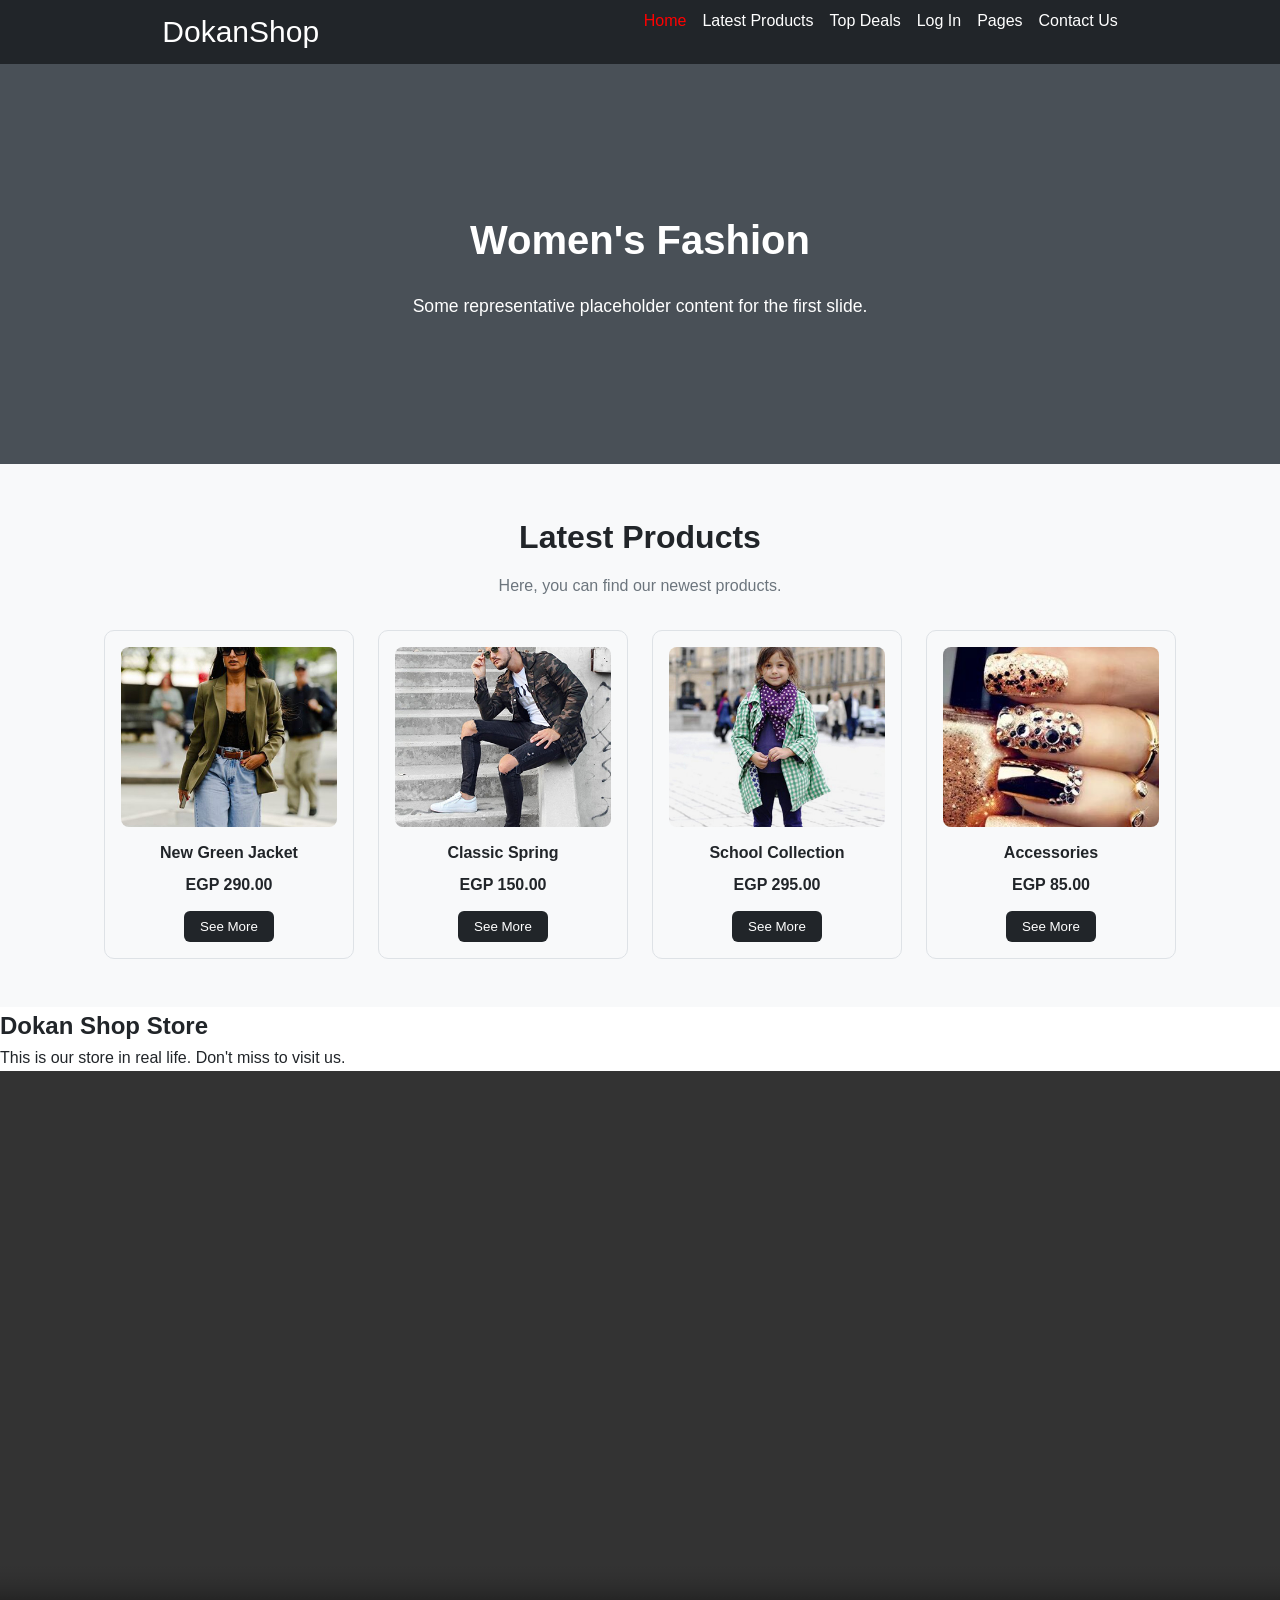
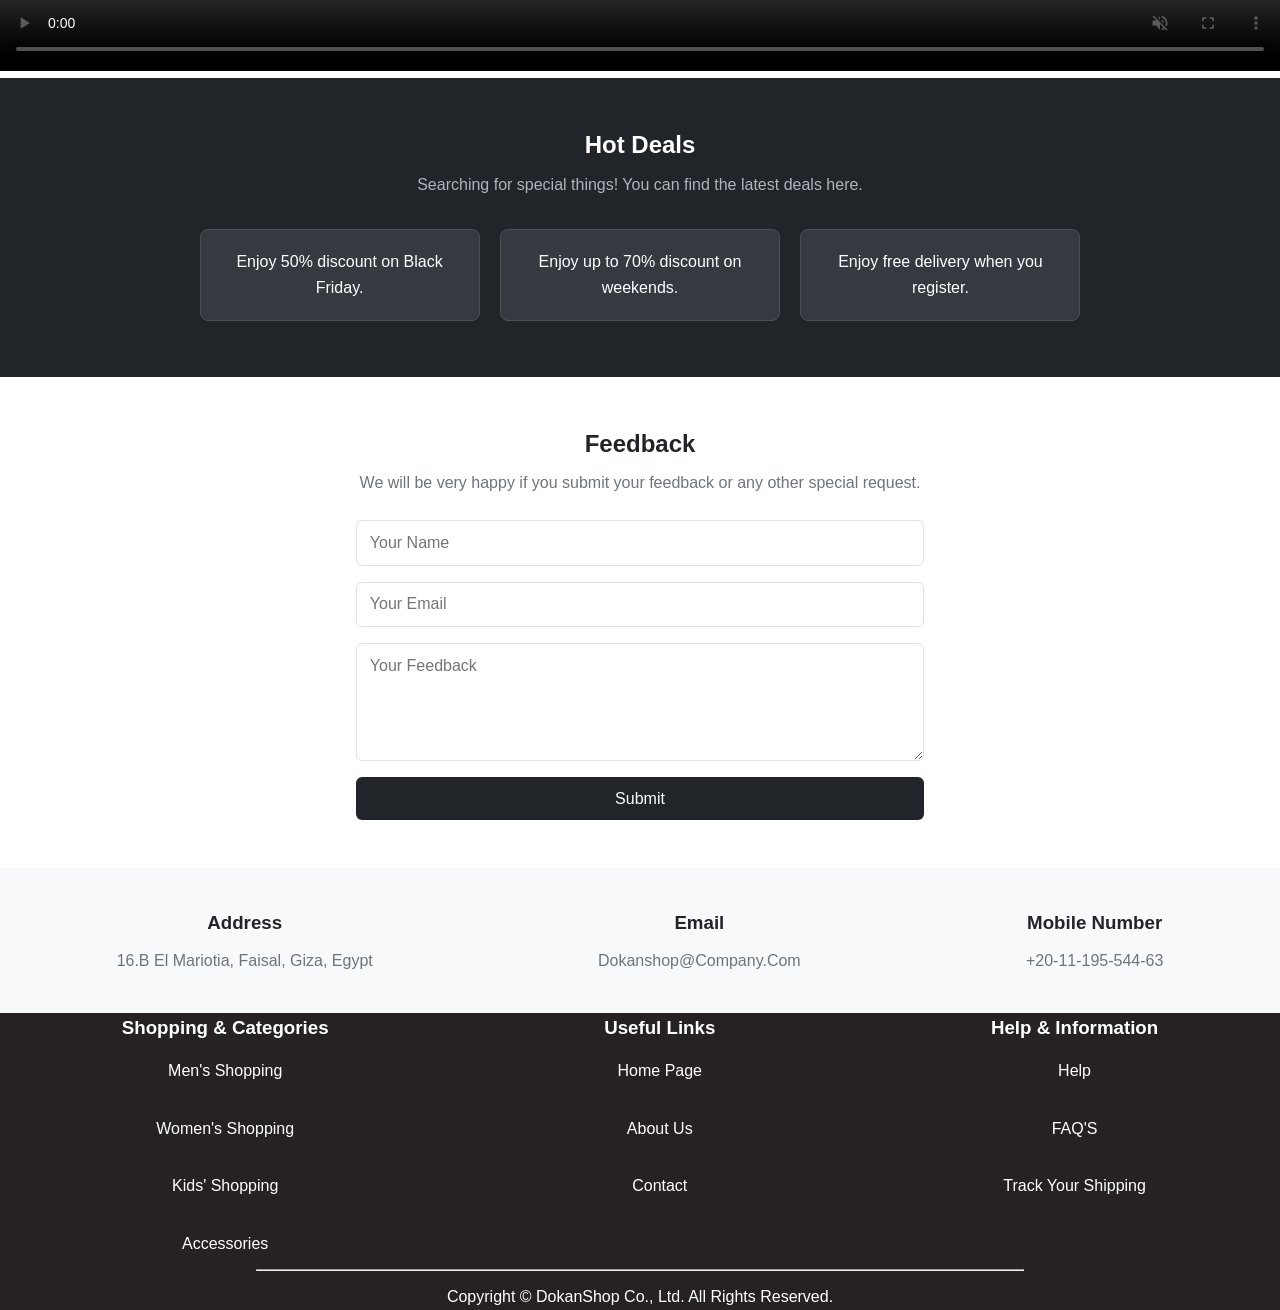
<file: index.html>
<!DOCTYPE html>
<html lang="en">
<head>
    <meta charset="UTF-8">
    <meta name="viewport" content="width=device-width, initial-scale=1.0">
    <title>DokanShop</title>
    <link rel="stylesheet" href="./css/header.css">
    <link rel="stylesheet" href="./css/index.css">
    <link rel="stylesheet" href="./css/footer.css">
</head>
<body>
<header class="navbar">
    <div class="container">

        <a href="#home" class="logo">Dokan<span>Shop</span></a>

        <nav>
            <ul class="nav-links">

                <li>
                    <a href="#home" class="home-nav">Home</a>
                </li>

                <li>
                    <a href="#products">Latest Products</a>
                </li>

                <li>
                    <a href="#deals">Top Deals</a>
                </li>

                <li>
                    <a href="./sign-in.html">Log In</a>
                </li>

                <li class="dropdown">
                    <a href="#">Pages</a>

                    <ul class="dropdown-menu">
                        <li>
                            <a href="./about-us.html">About Us</a>
                        </li>

                        <li>
                            <a href="./menproduct.html">Men's</a>
                        </li>

                        <li>
                            <a href="./womenproduct.html">Women's</a>
                        </li>

                        <li>
                            <a href="./kidsproduct.html">Kids</a>
                        </li>

                        <li>
                            <a href="./accessories.html">Accessories</a>
                        </li>
                    </ul>
                </li>
                
                <li>
                    <a href="./contact.html">Contact Us</a>
                </li>

            </ul>
        </nav>

    </div>
</header>

<main id="home">

    <section class="home">

        <div class="first-slide">
            <h2>Women's Fashion</h2>
            <p>
                Some representative placeholder content for the first slide.
            </p>
        </div>

        <div class="second-slide">
            <h2>Men's Fashion</h2>
            <p>
                Some representative placeholder content for the second slide.
            </p>
        </div>

        <div class="third-slide">
            <h2>Kids' Fashion</h2>
            <p>
                Some representative placeholder content for the third slide.
            </p>
        </div>

        <div class="fourth-slide">
            <h2>Accessories</h2>
            <p>
                Some representative placeholder content for the fourth slide.
            </p>
        </div>

    </section>


    <section class="products" id="products">

        <div>
            <h2>Latest Products</h2>
            <p>Here, you can find our newest products.</p>
        </div>

        <div class="products">

            <div class="women">
                <img
                    src="./images/homepage/women-01.jpg"
                    alt="New green jacket"
                >

                <h4>New Green Jacket</h4>
                <p>EGP 290.00</p>

                <a href="./womenproduct.html">
                    <button type="button">See More</button>
                </a>
            </div>


            <div class="men">
                <img
                    src="./images/homepage/men-01.jpg"
                    alt="Classic spring men's clothing"
                >

                <h4>Classic Spring</h4>
                <p>EGP 150.00</p>

                <a href="./menproduct.html">
                    <button type="button">See More</button>
                </a>
            </div>


            <div class="kids">
                <img
                    src="./images/homepage/kid-01.jpg"
                    alt="Kids school collection"
                >

                <h4>School Collection</h4>
                <p>EGP 295.00</p>

                <a href="./kidsproduct.html">
                    <button type="button">See More</button>
                </a>
            </div>


            <div class="accessories">
                <img
                    src="./images/homepage/accessories-01.jpg"
                    alt="Fashion accessories"
                >

                <h4>Accessories</h4>
                <p>EGP 85.00</p>

                <a href="./accessories.html">
                    <button type="button">See More</button>
                </a>
            </div>

        </div>

    </section>


    <section>
        <div>

            <h2>Dokan Shop Store</h2>

            <p>
                This is our store in real life. Don't miss to visit us.
            </p>

            <video
                muted
                controls
                width="100%"
                height="600"
            >
                <source
                    src="https://www.pexels.com/download/video/6297715/"
                    type="video/mp4"
                >

                Your browser does not support the video tag.

            </video>

        </div>
    </section>


    <section class="deals" id="deals">

        <div>

            <h2>Hot Deals</h2>

            <p>
                Searching for special things! You can find the latest deals here.
            </p>

            <div class="discount">
                <p>
                    Enjoy 50% discount on Black Friday.
                </p>
            </div>

            <div class="weekend-discount">
                <p>
                    Enjoy up to 70% discount on weekends.
                </p>
            </div>

            <div class="delivery">
                <p>
                    Enjoy free delivery when you register.
                </p>
            </div>

        </div>

    </section>


    <section>

        <div class="feedback">

            <h2>Feedback</h2>

            <p>
                We will be very happy if you submit your feedback
                or any other special request.
            </p>

            <form action="#" method="post">

                <input
                    type="text"
                    name="name"
                    placeholder="Your Name"
                    required
                >

                <input
                    type="email"
                    name="email"
                    placeholder="Your Email"
                    required
                >

                <textarea
                    name="feedback"
                    placeholder="Your Feedback"
                    rows="5"
                    required
                ></textarea>

                <input
                    type="submit"
                    value="Submit"
                >

            </form>

        </div>

    </section>


    <section>

        <div class="store-info">

            <div>
                <h3>Address</h3>

                <p>
                    16.B El Mariotia, Faisal, Giza, Egypt
                </p>
            </div>


            <div>
                <h3>Email</h3>

                <p>
                    Dokanshop@Company.Com
                </p>
            </div>


            <div>
                <h3>Mobile Number</h3>

                <p>
                    +20-11-195-544-63
                </p>
            </div>

        </div>

    </section>

</main>

<footer>
    <div class="Pages-link">

        <div class="categories">

            <h3>Shopping & Categories</h3>

            <ul>

                <li>
                    <a href="./menproduct.html">Men's Shopping</a>
                </li>

                <li>
                    <a href="./womenproduct.html">Women's Shopping</a>
                </li>

                <li>
                    <a href="./kidsproduct.html">Kids' Shopping</a>
                </li>

                <li>
                    <a href="./accessories.html">Accessories</a>
                </li>

            </ul>

        </div>


        <div class="useful-links">

            <h3>Useful Links</h3>

            <ul>

                <li>
                    <a href="#home">Home Page</a>
                </li>

                <li>
                    <a href="./about-us.html">About Us</a>
                </li>

                <li>
                    <a href="./contact.html">Contact</a>
                </li>

            </ul>

        </div>


        <div class="help">

            <h3>Help & Information</h3>

            <ul>

                <li>
                    <a href="#">Help</a>
                </li>

                <li>
                    <a href="#">FAQ'S</a>
                </li>

                <li>
                    <a href="#">Track Your Shipping</a>
                </li>

            </ul>

        </div>

    </div>
    <hr>

    <div class="copyright">

        <p>
            Copyright &copy; DokanShop Co., Ltd. All Rights Reserved.
        </p>

    </div>

</footer>

</body>
</html>
</file>
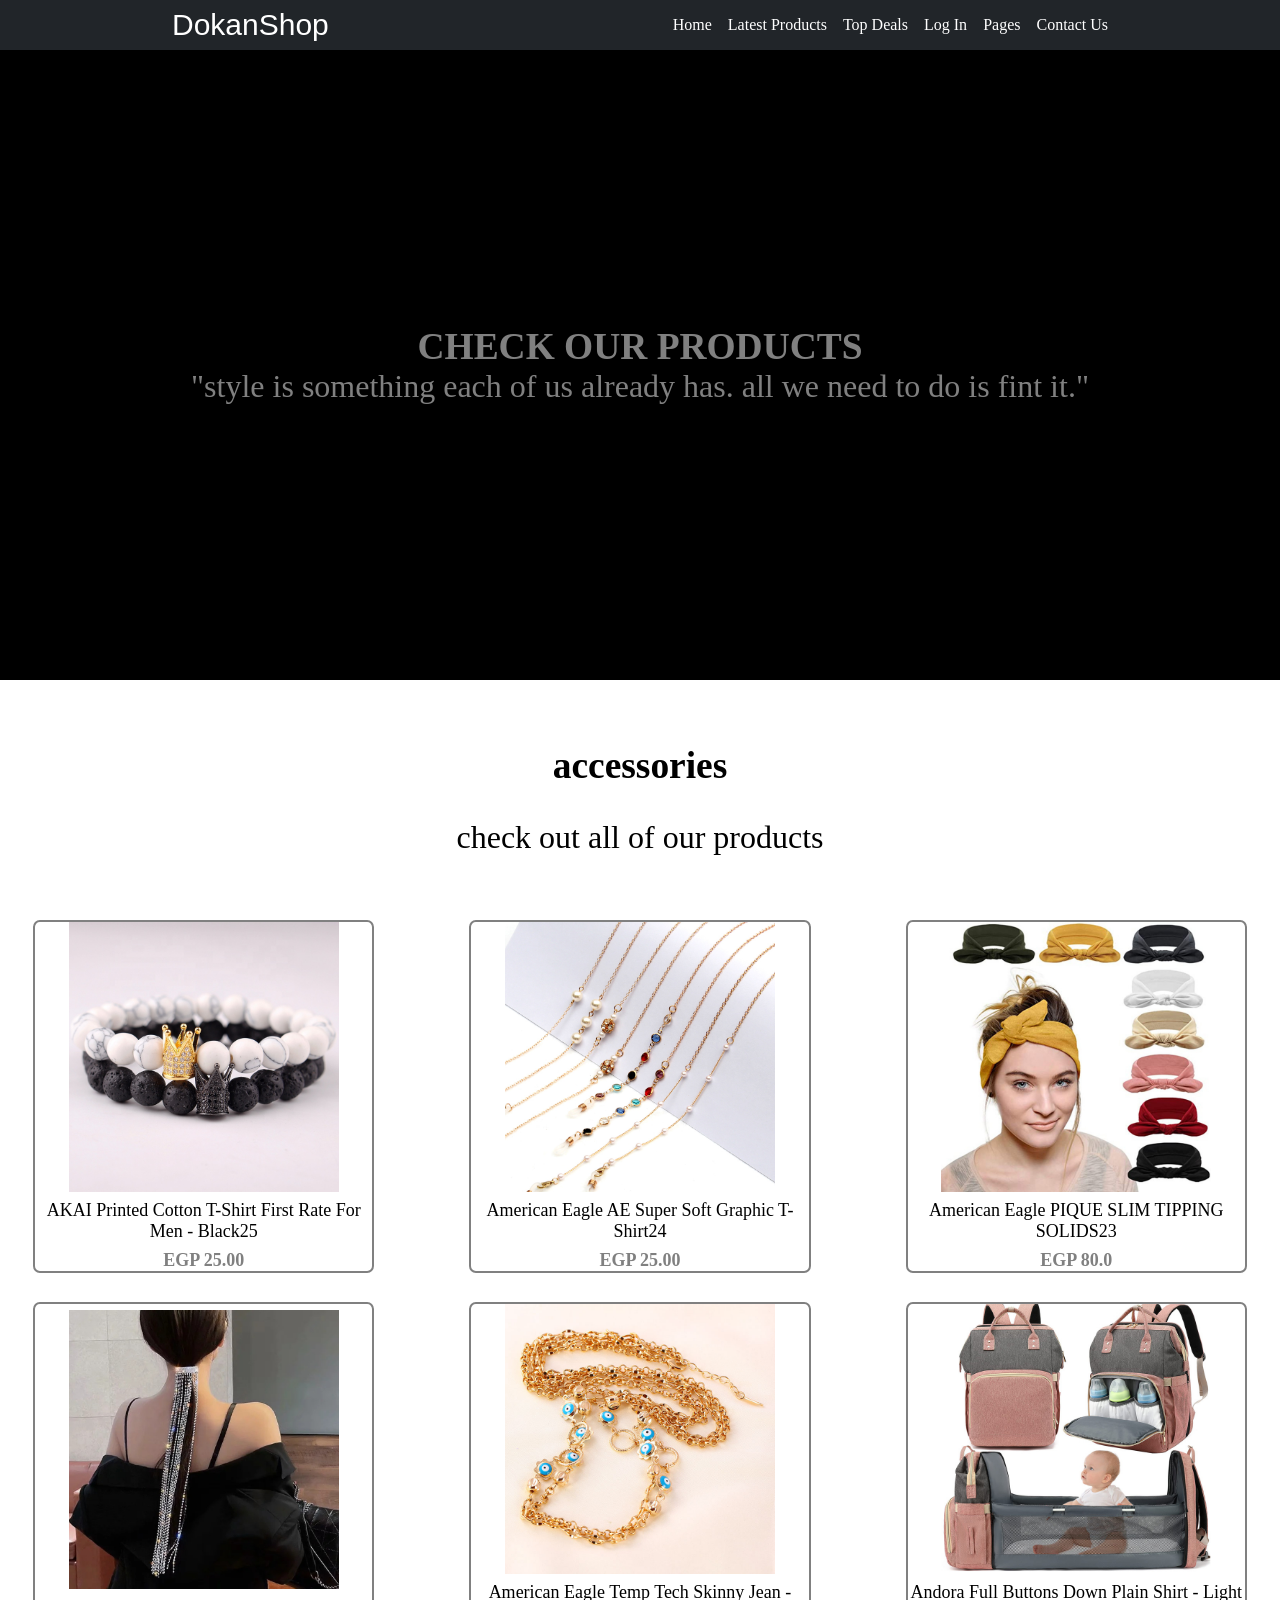
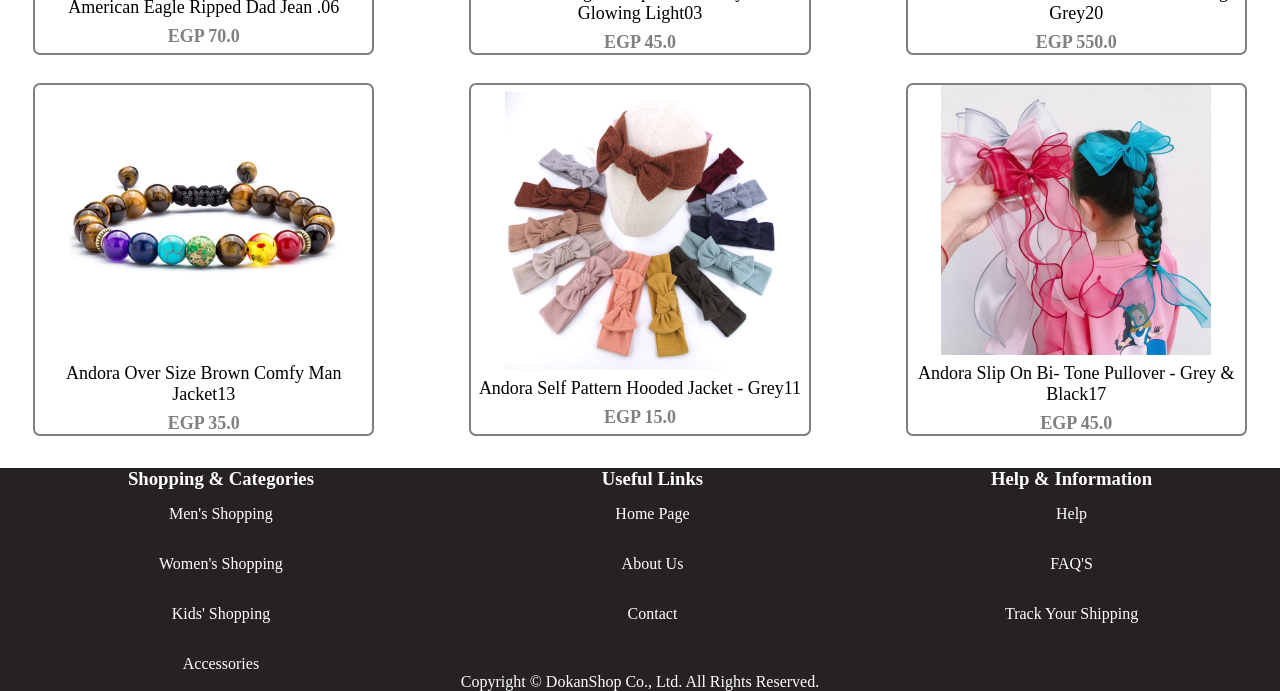
<file: accessories.html>
<!DOCTYPE html>
<html lang="en">
<head>
    <meta charset="UTF-8">
    <meta name="viewport" content="width=device-width, initial-scale=1.0">
    <title>Document</title>
    <link rel="stylesheet" href="./css/header.css">
    <link rel="stylesheet" href="./css/accessories.css">
    <link rel="stylesheet" href="./css/footer.css">
</head>
<body>
    <header class="navbar">
  <div class="container">
    <a href="./index.html" class="logo">Dokan<span>Shop</span></a>
    <ul class="nav-links">
        <li>
            <a href="./index.html">Home</a>
        </li>
        <li>
            <a href="./index.html/#products">Latest Products</a>
        </li>
        <li>
            <a href="./index.html/#deals">Top Deals</a>
        </li>
        <li>
            <a href="./sign-in.html">Log In</a>
        </li>
        <li class="dropdown">
            <a href="#">Pages</a>
        <ul class="dropdown-menu">
            <li>
                <a href="./about-us.html">About Us</a>
            </li>
            <li>
                <a href="./menproduct.html">Men's</a>
            </li>
            <li>
                <a href="./womenproduct.html">Women's</a>
            </li>
            <li>
                <a href="./kidsproduct.html">Kids's</a>
            </li>
            </ul>
            <li>
                <a href="./contact.html">Contact Us</a>
            </li>
    </ul>
  </div>
</header>

<main>
        <div class="background">
            <h3>check our products</h3>
            <p>"style is something each of us already has. all we need to do is fint it."</p>
        </div>
        <div class="products">
            <div class="content">
                <h3>
                    accessories
                </h3>
                <p>check out all of our products</p>
            </div>
            <div class="items">
            <div class="product-1">
                <img src="./images/accessories/2018 New Charm Trendy Imperial Golden&Black Crown Bracelets Men Natural Stone Beads Bracelet For Women Men Jewelry Accessories16.jpg" alt="">
                <p class="name">
                    AKAI Printed Cotton T-Shirt First Rate For Men - Black25
                </p>
                <p class="price">EGP 25.00</p>
            </div>
            <div class="product-2">
                <img src="./images/accessories/2021 Metal Fashion Face Masking Holder Accessories Spectacles Eyewear Eye Glasses Sunglasses Eyeglasses Chain21.jpg" alt="">
                <p class="name">
                    American Eagle AE Super Soft Graphic T-Shirt24
                </p>
                <p class="price">EGP 25.00</p>
            </div>
            <div class="product-3">
                <img src="./images/accessories/2021 new fashionable candy color cross headband bow hairband makeup wash face headband hair accessories for women07.jpg" alt="">
                <p class="name">
                    American Eagle PIQUE SLIM TIPPING SOLIDS23
                </p>
                <p class="price">EGP 80.0</p>
            </div>
            <div class="product-4">
                <img src="./images/accessories/2021 NEW Girl tassel Rhinestone Spring Ponytail Hairpin Luxury Temperament Accessories08.jpg" alt="">
                <p class="name">
                    American Eagle Ripped Dad Jean .06
                </p>
                <p class="price">EGP 70.0</p>
            </div>
            <div class="product-5">
                <img src="./images/accessories/41313 wholesale china turkish jewelry accessories 18k delicate evil design eye gold plated jewelry necklace02.jpg" alt="">
                <p class="name">
                    American Eagle Temp Tech Skinny Jean - Glowing Light03
                </p>
                <p class="price">EGP 45.0</p>
            </div>
            <div class="product-6">
                <img src="./images/accessories/5 in 1 Multifunction foldable waterproof mummy baby diaper bag backpack with custom logo24.jpg" alt="">
                <p class="name">
                    Andora Full Buttons Down Plain Shirt - Light Grey20
                </p>
                <p class="price">EGP 550.0</p>
            </div>
            <div class="product-7">
                <img src="./images/accessories/7 Chakra Handmade Macrame Braided Jewelry Prayer 8mm Turquoise Tiger Eye Bead Thread Beads Mens Accessories Bracelet17.jpg" alt="">
                <p class="name">
                    Andora Over Size Brown Comfy Man Jacket13
                </p>
                <p class="price">EGP 35.0</p>
            </div>
            <div class="product-8">
                <img src="./images/accessories/Baby Girl Big Bow Hair Accessories Elastic Ribbed Cotton Hair Bands Hairband for Kids Baby Top Kont Bow Headbands27.jpg" alt="">
                <p class="name">
                    Andora Self Pattern Hooded Jacket - Grey11
                </p>
                <p class="price">EGP 15.0</p>
            </div>
            <div class="product-9">
                <img src="./images/accessories/Baby Girl Bows Headband Lace Elastic Princess Headband for Girl Infant Kids Hair Band Accessories26.jpg" alt="">
                <p class="name">
                    Andora Slip On Bi- Tone Pullover - Grey & Black17
                </p>
                <p class="price">EGP 45.0</p>
            </div>
        </div>
        </div>
    </main>
<footer>

    <div class="Pages-link">

        <div class="categories">

            <h3>Shopping & Categories</h3>

            <ul>

                <li>
                    <a href="./menproduct.html">Men's Shopping</a>
                </li>

                <li>
                    <a href="./womenproduct.html">Women's Shopping</a>
                </li>

                <li>
                    <a href="./kidsproduct.html">Kids' Shopping</a>
                </li>

                <li>
                    <a href="./accessories.html">Accessories</a>
                </li>

            </ul>

        </div>


        <div class="useful-links">

            <h3>Useful Links</h3>

            <ul>

                <li>
                    <a href="./index.html">Home Page</a>
                </li>

                <li>
                    <a href="./about-us.html">About Us</a>
                </li>

                <li>
                    <a href="./contact.html">Contact</a>
                </li>

            </ul>

        </div>


        <div class="help">

            <h3>Help & Information</h3>

            <ul>

                <li>
                    <a href="#">Help</a>
                </li>

                <li>
                    <a href="#">FAQ'S</a>
                </li>

                <li>
                    <a href="#">Track Your Shipping</a>
                </li>

            </ul>

        </div>


    </div>


    <div class="copyright">

        <p>
            Copyright &copy; DokanShop Co., Ltd. All Rights Reserved.
        </p>

    </div>

</footer>
</body>
</html>
</file>
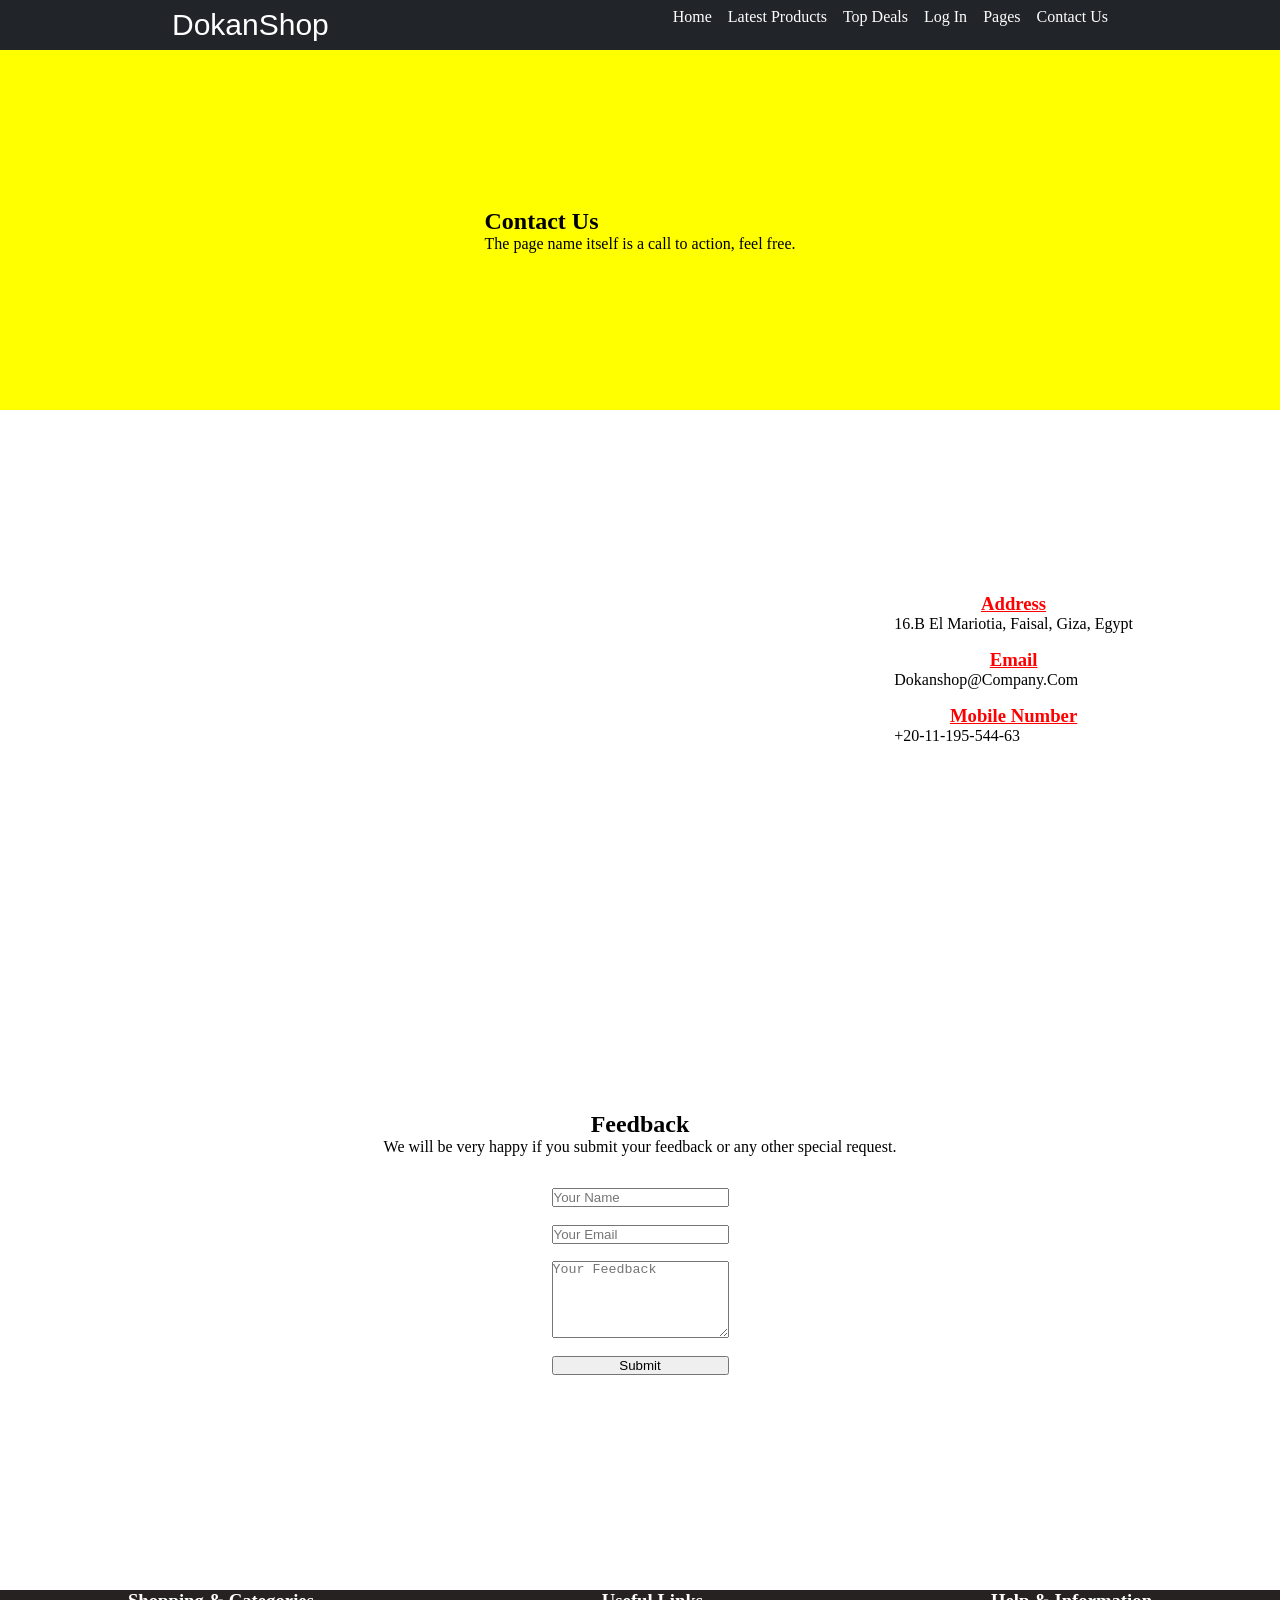
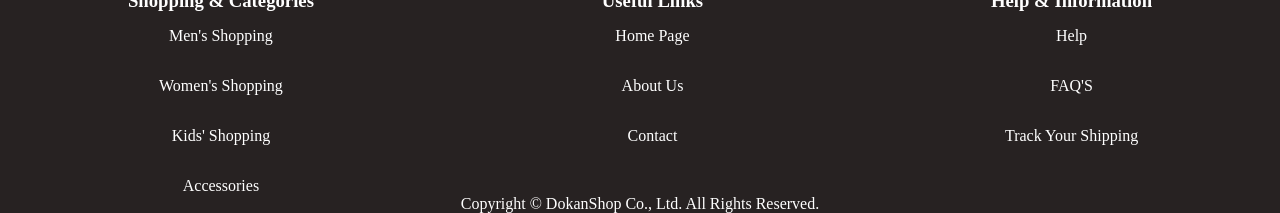
<file: contact.html>
<!DOCTYPE html>
<html lang="en">
<head>
    <meta charset="UTF-8">
    <meta name="viewport" content="width=device-width, initial-scale=1.0">
    <title>Contact Us</title>
    <link rel="stylesheet" href="./css/contact.css">
    <link rel="stylesheet" href="./css/header.css">
    <link rel="stylesheet" href="./css/footer.css">
</head>
<body>
<header class="navbar">

    <div class="container">

        <a href="./index.html" class="logo">
            Dokan<span>Shop</span>
        </a>

        <nav>
            <ul class="nav-links">

                <li>
                    <a href="./index.html">Home</a>
                </li>

                <li>
                    <a href="./index.html#products">Latest Products</a>
                </li>

                <li>
                    <a href="./index.html#deals">Top Deals</a>
                </li>

                <li>
                    <a href="./sign-in.html">Log In</a>
                </li>

                <li class="dropdown">

                    <a href="#">Pages</a>

                    <ul class="dropdown-menu">

                        <li>
                            <a href="./about-us.html">About Us</a>
                        </li>

                        <li>
                            <a href="./menproduct.html">Men's</a>
                        </li>

                        <li>
                            <a href="./womenproduct.html">Women's</a>
                        </li>

                        <li>
                            <a href="./kidsproduct.html">Kids</a>
                        </li>

                        <li>
                            <a href="./accessories.html">Accessories</a>
                        </li>

                    </ul>

                </li>

                <li>
                    <a href="./contact.html">Contact Us</a>
                </li>

            </ul>
        </nav>

    </div>

</header>

<main>

    <section class="home">

        <div class="first-slide">

            <h2>Contact Us</h2>

            <p>
                The page name itself is a call to action, feel free.
            </p>

        </div>

    </section >


    <section class="info">

        <div class="location">

            <iframe
                src="https://www.google.com/maps/embed?pb=!1m14!1m8!1m3!1d431.85257614266635!2d31.176906!3d30.013307!3m2!1i1024!2i768!4f13.1!3m3!1m2!1s0x14584683f68e2529%3A0x8bcd34391e0ff03f!2z2KfZhNmB2LHYs9in2YYgKDEp!5e0!3m2!1sar!2seg!4v1788250333796!5m2!1sar!2seg"
                width="600"
                height="450"
                style="border:0;"
                allowfullscreen
                loading="lazy"
                referrerpolicy="strict-origin-when-cross-origin">
            </iframe>

        </div>


        <div class="store-info">

            <div>

                <h3>Address</h3>

                <p>
                    16.B El Mariotia, Faisal, Giza, Egypt
                </p>

            </div>


            <div>

                <h3>Email</h3>

                <p>
                    Dokanshop@Company.Com
                </p>

            </div>


            <div>

                <h3>Mobile Number</h3>

                <p>
                    +20-11-195-544-63
                </p>

            </div>

        </div>

    </section>


    <section class="feed">

        <div class="feedback">

            <h2>Feedback</h2>

            <p>
                We will be very happy if you submit your feedback
                or any other special request.
            </p>

        </div>
        <div class="controls" width="500px">
        <div >

            <form  class="form" action="#" method="post">

                <input 
                    type="text"
                    name="name"
                    placeholder="Your Name"
                    required
                >

                <input
                    type="email"
                    name="email"
                    placeholder="Your Email"
                    required
                >

                <textarea 
                    
                    name="feedback"
                    placeholder="Your Feedback"
                    rows="5"
                    required
                ></textarea>

                <input
                    type="submit"
                    value="Submit"
                >

            </form>

        </div>

    </section>

</main>

<footer>

    <div class="Pages-link">

        <div class="categories">

            <h3>Shopping & Categories</h3>

            <ul>

                <li>
                    <a href="./menproduct.html">Men's Shopping</a>
                </li>

                <li>
                    <a href="./womenproduct.html">Women's Shopping</a>
                </li>

                <li>
                    <a href="./kidsproduct.html">Kids' Shopping</a>
                </li>

                <li>
                    <a href="./accessories.html">Accessories</a>
                </li>

            </ul>

        </div>


        <div class="useful-links">

            <h3>Useful Links</h3>

            <ul>

                <li>
                    <a href="./index.html">Home Page</a>
                </li>

                <li>
                    <a href="./about-us.html">About Us</a>
                </li>

                <li>
                    <a href="./contact.html">Contact</a>
                </li>

            </ul>

        </div>


        <div class="help">

            <h3>Help & Information</h3>

            <ul>

                <li>
                    <a href="#">Help</a>
                </li>

                <li>
                    <a href="#">FAQ'S</a>
                </li>

                <li>
                    <a href="#">Track Your Shipping</a>
                </li>

            </ul>

        </div>


    </div>


    <div class="copyright">

        <p>
            Copyright &copy; DokanShop Co., Ltd. All Rights Reserved.
        </p>

    </div>

</footer>

</body>
</html>
</file>
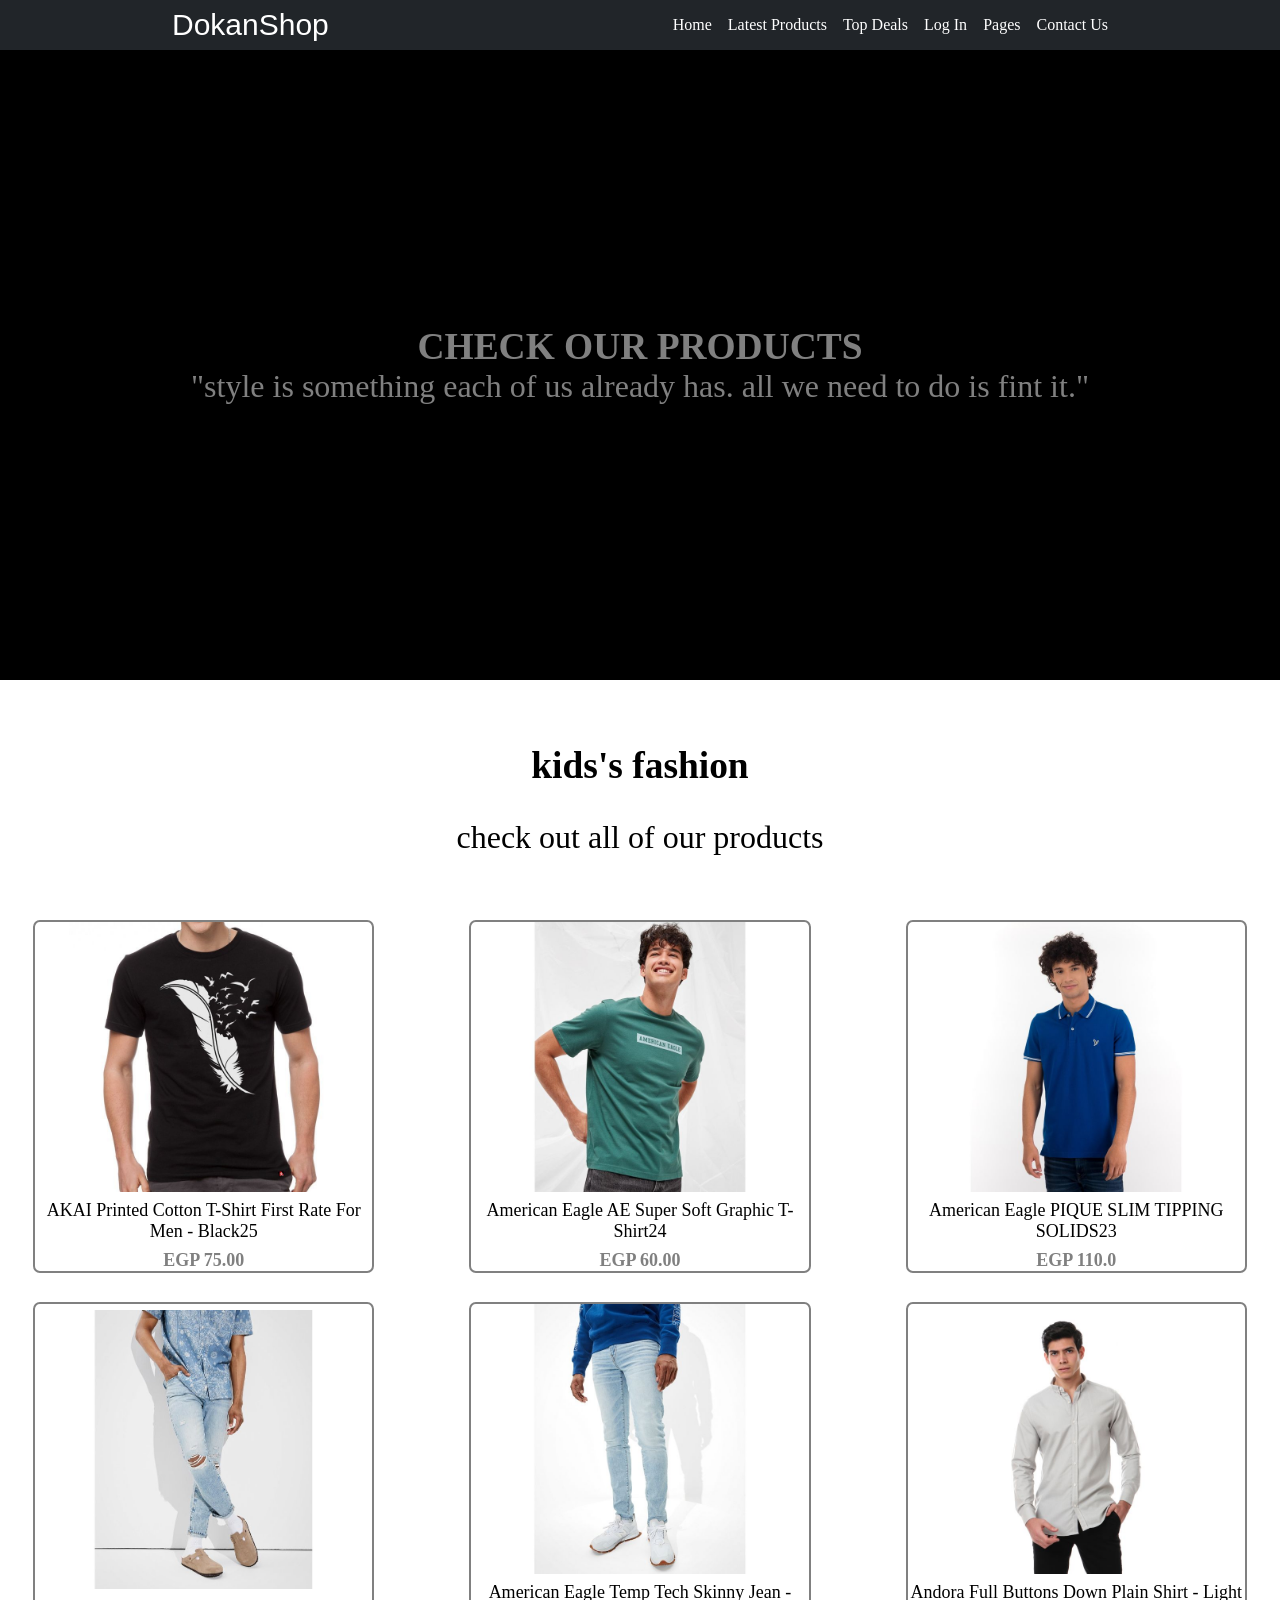
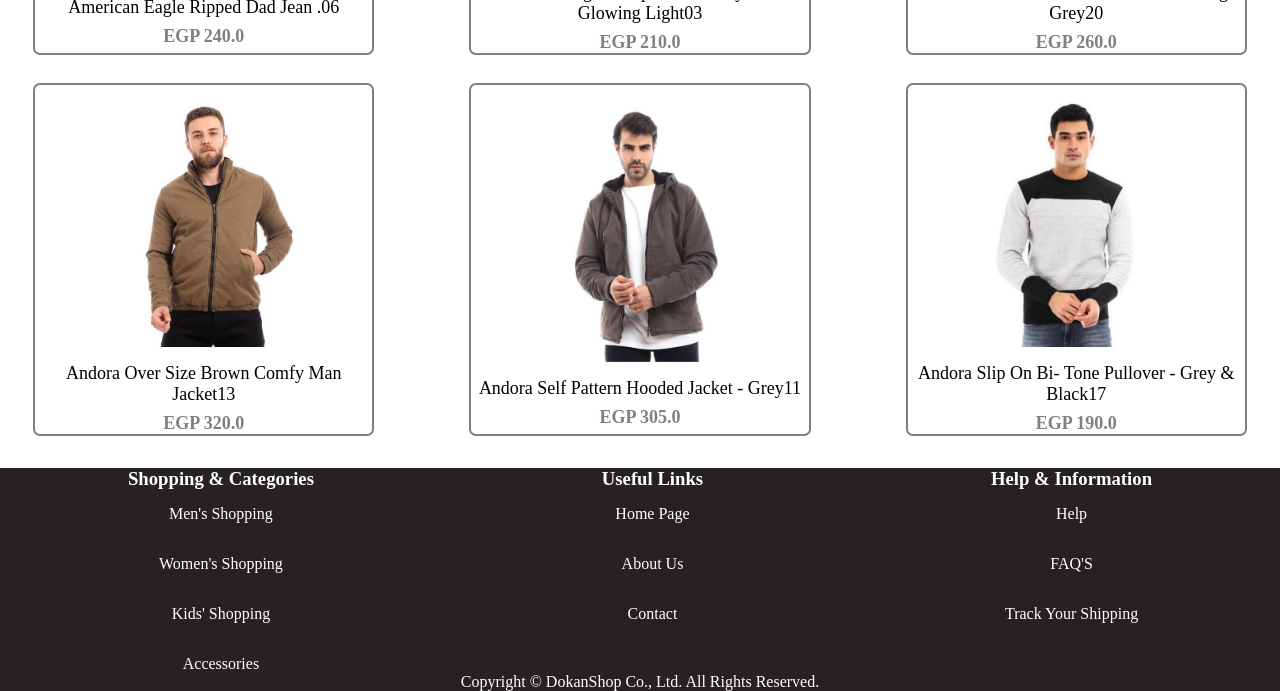
<file: kidsproduct.html>
<!DOCTYPE html>
<html lang="en">
<head>
    <meta charset="UTF-8">
    <meta name="viewport" content="width=device-width, initial-scale=1.0">
    <title>Document</title>
    <link rel="stylesheet" href="./css/header.css">
    <link rel="stylesheet" href="./css/kids.css">
    <link rel="stylesheet" href="./css/footer.css">
</head>
<body>
    <header class="navbar">
  <div class="container">
    <a href="./index.html" class="logo">Dokan<span>Shop</span></a>
    <ul class="nav-links">
        <li>
            <a href="./index.html">Home</a>
        </li>
        <li>
            <a href="./index.html/#products">Latest Products</a>
        </li>
        <li>
            <a href="./index.html/#deals">Top Deals</a>
        </li>
        <li>
            <a href="./sign-in.html">Log In</a>
        </li>
        <li class="dropdown">
            <a href="#">Pages</a>
        <ul class="dropdown-menu">
            <li>
                <a href="./about-us.html">About Us</a>
            </li>
            <li>
                <a href="./menproduct.html">Men's</a>
            </li>
            <li>
                <a href="./womenproduct.html">Women's</a>
            </li>
            <li>
                <a href="./accessories.html">Accessories</a>
            </li>
            </ul>
            <li>
                <a href="./contact.html">Contact Us</a>
            </li>
    </ul>
  </div>
</header>

<main>
        <div class="background">
            <h3>check our products</h3>
            <p>"style is something each of us already has. all we need to do is fint it."</p>
        </div>
        <div class="products">
            <div class="content">
                <h3>
                    kids's fashion
                </h3>
                <p>check out all of our products</p>
            </div>
            <div class="items">
            <div class="product-1">
                <img src="./images/men/AKAI Printed Cotton T-Shirt First Rate For Men - Black25.jpg" alt="">
                <p class="name">
                    AKAI Printed Cotton T-Shirt First Rate For Men - Black25
                </p>
                <p class="price">EGP 75.00</p>
            </div>
            <div class="product-2">
                <img src="./images/men/American Eagle AE Super Soft Graphic T-Shirt24.jpg" alt="">
                <p class="name">
                    American Eagle AE Super Soft Graphic T-Shirt24
                </p>
                <p class="price">EGP 60.00</p>
            </div>
            <div class="product-3">
                <img src="./images/men/American Eagle PIQUE SLIM TIPPING SOLIDS23.jpg" alt="">
                <p class="name">
                    American Eagle PIQUE SLIM TIPPING SOLIDS23
                </p>
                <p class="price">EGP 110.0</p>
            </div>
            <div class="product-4">
                <img src="./images/men/American Eagle Ripped Dad Jean .06.jpg" alt="">
                <p class="name">
                    American Eagle Ripped Dad Jean .06
                </p>
                <p class="price">EGP 240.0</p>
            </div>
            <div class="product-5">
                <img src="./images/men/American Eagle Temp Tech Skinny Jean - Glowing Light03.jpg" alt="">
                <p class="name">
                    American Eagle Temp Tech Skinny Jean - Glowing Light03
                </p>
                <p class="price">EGP 210.0</p>
            </div>
            <div class="product-6">
                <img src="./images/men/Andora Full Buttons Down Plain Shirt - Light Grey20.jpg" alt="">
                <p class="name">
                    Andora Full Buttons Down Plain Shirt - Light Grey20
                </p>
                <p class="price">EGP 260.0</p>
            </div>
            <div class="product-7">
                <img src="./images/men/Andora Over Size Brown Comfy Man Jacket13.jpg" alt="">
                <p class="name">
                    Andora Over Size Brown Comfy Man Jacket13
                </p>
                <p class="price">EGP 320.0</p>
            </div>
            <div class="product-8">
                <img src="./images/men/Andora Self Pattern Hooded Jacket - Grey11.jpg" alt="">
                <p class="name">
                    Andora Self Pattern Hooded Jacket - Grey11
                </p>
                <p class="price">EGP 305.0</p>
            </div>
            <div class="product-9">
                <img src="./images/men/Andora Slip On Bi- Tone Pullover - Grey & Black17.jpg" alt="">
                <p class="name">
                    Andora Slip On Bi- Tone Pullover - Grey & Black17
                </p>
                <p class="price">EGP 190.0</p>
            </div>
        </div>
        </div>
    </main>

<footer>

    <div class="Pages-link">

        <div class="categories">

            <h3>Shopping & Categories</h3>

            <ul>

                <li>
                    <a href="./menproduct.html">Men's Shopping</a>
                </li>

                <li>
                    <a href="./womenproduct.html">Women's Shopping</a>
                </li>

                <li>
                    <a href="./kidsproduct.html">Kids' Shopping</a>
                </li>

                <li>
                    <a href="./accessories.html">Accessories</a>
                </li>

            </ul>

        </div>


        <div class="useful-links">

            <h3>Useful Links</h3>

            <ul>

                <li>
                    <a href="./index.html">Home Page</a>
                </li>

                <li>
                    <a href="./about-us.html">About Us</a>
                </li>

                <li>
                    <a href="./contact.html">Contact</a>
                </li>

            </ul>

        </div>


        <div class="help">

            <h3>Help & Information</h3>

            <ul>

                <li>
                    <a href="#">Help</a>
                </li>

                <li>
                    <a href="#">FAQ'S</a>
                </li>

                <li>
                    <a href="#">Track Your Shipping</a>
                </li>

            </ul>

        </div>


    </div>


    <div class="copyright">

        <p>
            Copyright &copy; DokanShop Co., Ltd. All Rights Reserved.
        </p>

    </div>

</footer>
</body>
</html>
</file>
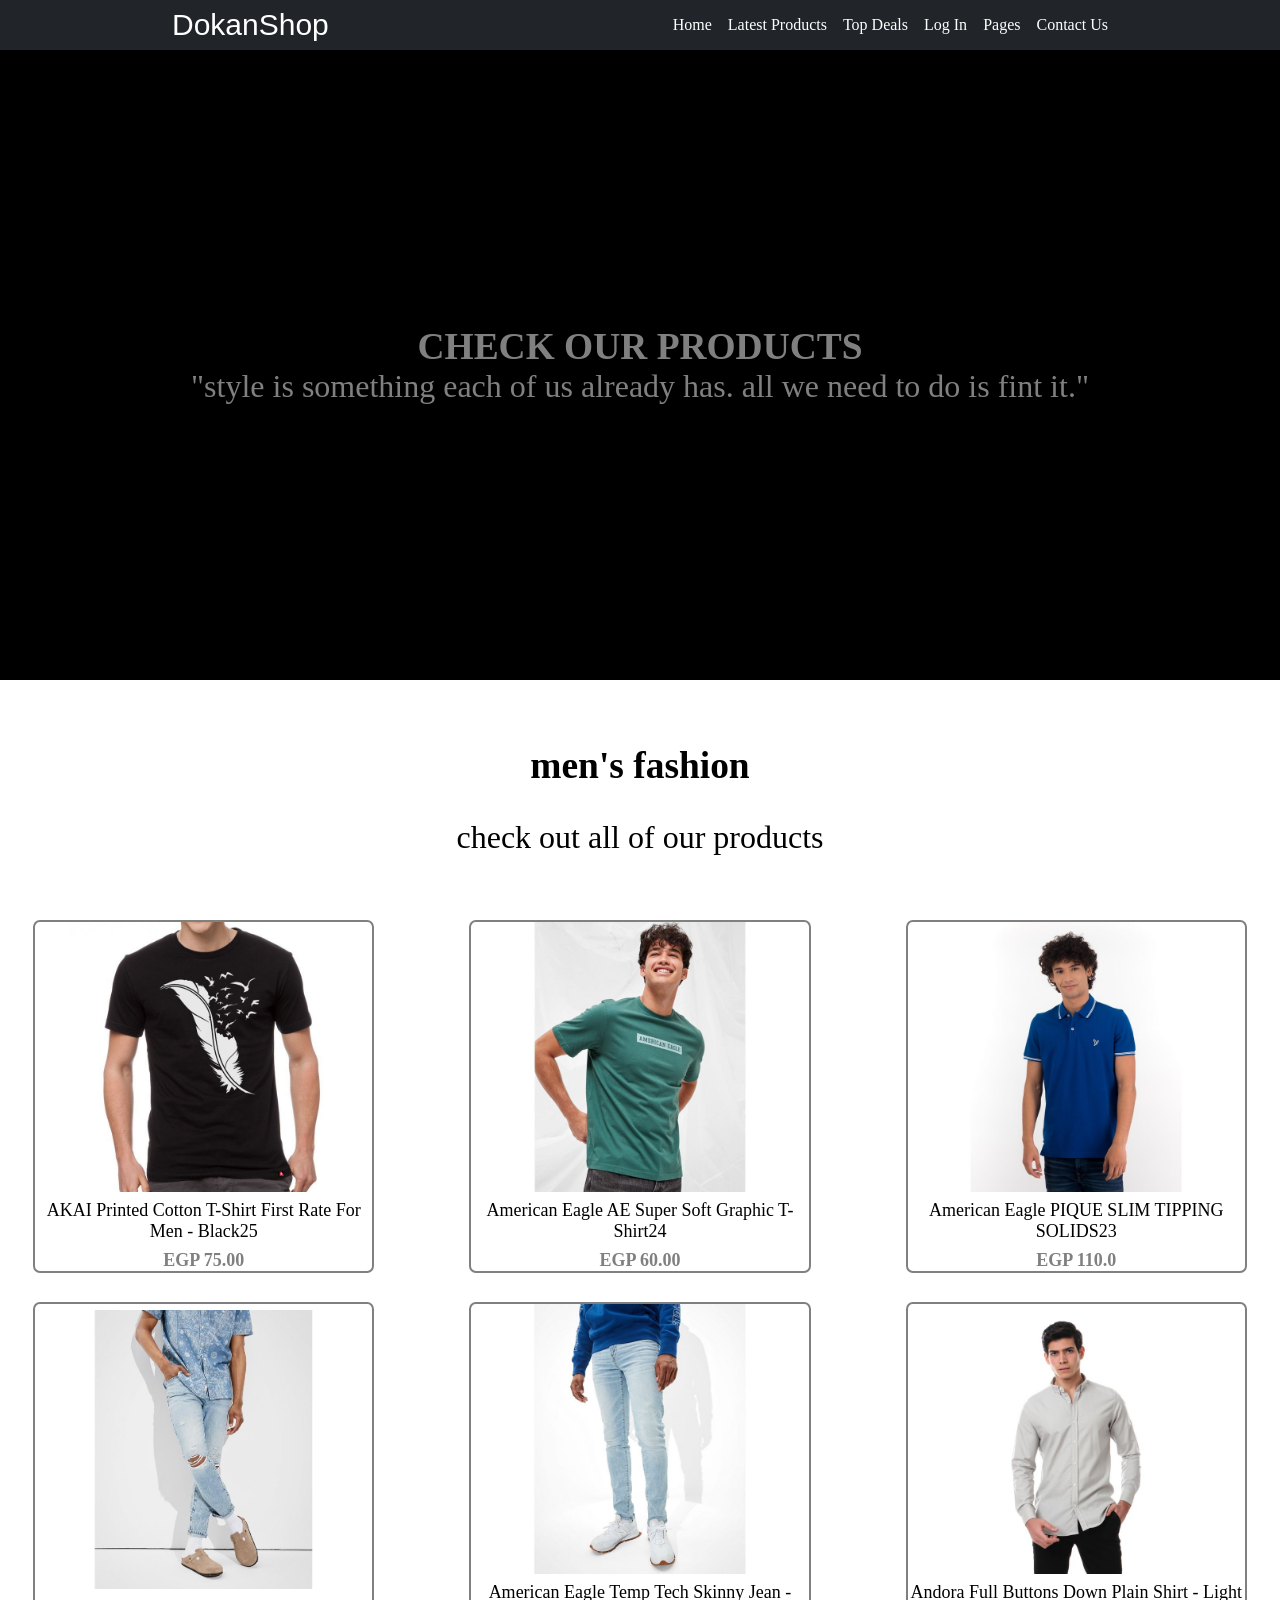
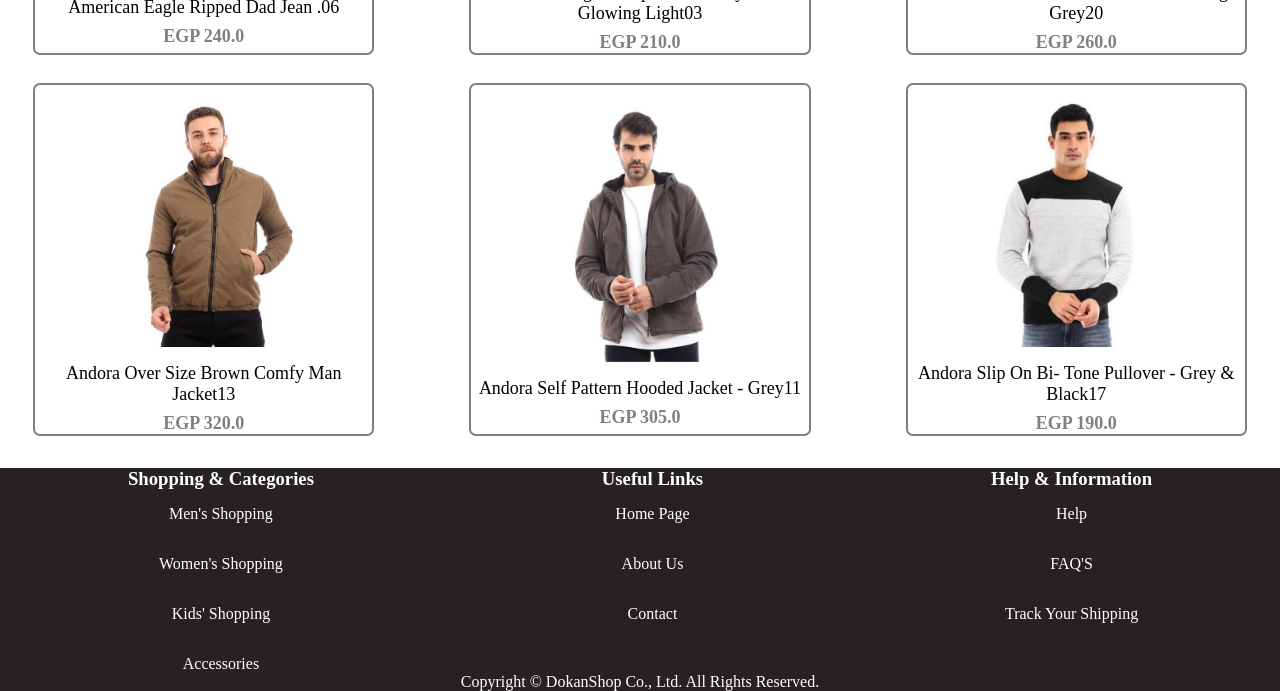
<file: menproduct.html>
<!DOCTYPE html>
<html lang="en">
<head>
    <meta charset="UTF-8">
    <meta name="viewport" content="width=device-width, initial-scale=1.0">
    <title>Men Products</title>
    <link rel="stylesheet" href="./css/header.css">
    <link rel="stylesheet" href="./css/men.css">
    <link rel="stylesheet" href="./css/footer.css">
</head>
<body>
    <header class="navbar">
        <div class="container">
            <a href="./index.html" class="logo">Dokan<span>Shop</span></a>
            <ul class="nav-links">
                <li>
                    <a href="./index.html">Home</a>
                </li>
                <li>
                    <a href="./index.html/#products">Latest Products</a>
                </li>
                <li>
                    <a href="./index.html/#deals">Top Deals</a>
                </li>
                <li>
                    <a href="./sign-in.html">Log In</a>
                </li>
                <li class="dropdown">
                    <a href="#">Pages</a>
                <ul class="dropdown-menu">
                    <li>
                        <a href="./about-us.html">About Us</a>
                    </li>
                    <li>
                        <a href="./womenproduct.html">Women's</a>
                    </li>
                    <li>
                        <a href="./kidsproduct.html">Kids's</a>
                    </li>
                    <li>
                        <a href="./accessories.html">Accessories</a>
                    </li>
                </ul>
                    <li>
                        <a href="./contact.html">Contact Us</a>
                    </li>
            </ul>
        </div>
    </header>

    <main>
        <div class="background">
            <h3>check our products</h3>
            <p>"style is something each of us already has. all we need to do is fint it."</p>
        </div>
        <div class="products">
            <div class="content">
                <h3>
                    men's fashion
                </h3>
                <p>check out all of our products</p>
            </div>
            <div class="items">
            <div class="product-1">
                <img src="./images/men/AKAI Printed Cotton T-Shirt First Rate For Men - Black25.jpg" alt="">
                <p class="name">
                    AKAI Printed Cotton T-Shirt First Rate For Men - Black25
                </p>
                <p class="price">EGP 75.00</p>
            </div>
            <div class="product-2">
                <img src="./images/men/American Eagle AE Super Soft Graphic T-Shirt24.jpg" alt="">
                <p class="name">
                    American Eagle AE Super Soft Graphic T-Shirt24
                </p>
                <p class="price">EGP 60.00</p>
            </div>
            <div class="product-3">
                <img src="./images/men/American Eagle PIQUE SLIM TIPPING SOLIDS23.jpg" alt="">
                <p class="name">
                    American Eagle PIQUE SLIM TIPPING SOLIDS23
                </p>
                <p class="price">EGP 110.0</p>
            </div>
            <div class="product-4">
                <img src="./images/men/American Eagle Ripped Dad Jean .06.jpg" alt="">
                <p class="name">
                    American Eagle Ripped Dad Jean .06
                </p>
                <p class="price">EGP 240.0</p>
            </div>
            <div class="product-5">
                <img src="./images/men/American Eagle Temp Tech Skinny Jean - Glowing Light03.jpg" alt="">
                <p class="name">
                    American Eagle Temp Tech Skinny Jean - Glowing Light03
                </p>
                <p class="price">EGP 210.0</p>
            </div>
            <div class="product-6">
                <img src="./images/men/Andora Full Buttons Down Plain Shirt - Light Grey20.jpg" alt="">
                <p class="name">
                    Andora Full Buttons Down Plain Shirt - Light Grey20
                </p>
                <p class="price">EGP 260.0</p>
            </div>
            <div class="product-7">
                <img src="./images/men/Andora Over Size Brown Comfy Man Jacket13.jpg" alt="">
                <p class="name">
                    Andora Over Size Brown Comfy Man Jacket13
                </p>
                <p class="price">EGP 320.0</p>
            </div>
            <div class="product-8">
                <img src="./images/men/Andora Self Pattern Hooded Jacket - Grey11.jpg" alt="">
                <p class="name">
                    Andora Self Pattern Hooded Jacket - Grey11
                </p>
                <p class="price">EGP 305.0</p>
            </div>
            <div class="product-9">
                <img src="./images/men/Andora Slip On Bi- Tone Pullover - Grey & Black17.jpg" alt="">
                <p class="name">
                    Andora Slip On Bi- Tone Pullover - Grey & Black17
                </p>
                <p class="price">EGP 190.0</p>
            </div>
        </div>
        </div>
    </main>

<footer>

    <div class="Pages-link">

        <div class="categories">

            <h3>Shopping & Categories</h3>

            <ul>

                <li>
                    <a href="./menproduct.html">Men's Shopping</a>
                </li>

                <li>
                    <a href="./womenproduct.html">Women's Shopping</a>
                </li>

                <li>
                    <a href="./kidsproduct.html">Kids' Shopping</a>
                </li>

                <li>
                    <a href="./accessories.html">Accessories</a>
                </li>

            </ul>

        </div>


        <div class="useful-links">

            <h3>Useful Links</h3>

            <ul>

                <li>
                    <a href="./index.html">Home Page</a>
                </li>

                <li>
                    <a href="./about-us.html">About Us</a>
                </li>

                <li>
                    <a href="./contact.html">Contact</a>
                </li>

            </ul>

        </div>


        <div class="help">

            <h3>Help & Information</h3>

            <ul>

                <li>
                    <a href="#">Help</a>
                </li>

                <li>
                    <a href="#">FAQ'S</a>
                </li>

                <li>
                    <a href="#">Track Your Shipping</a>
                </li>

            </ul>

        </div>


    </div>


    <div class="copyright">

        <p>
            Copyright &copy; DokanShop Co., Ltd. All Rights Reserved.
        </p>

    </div>

</footer>
</body>
</html>
</file>
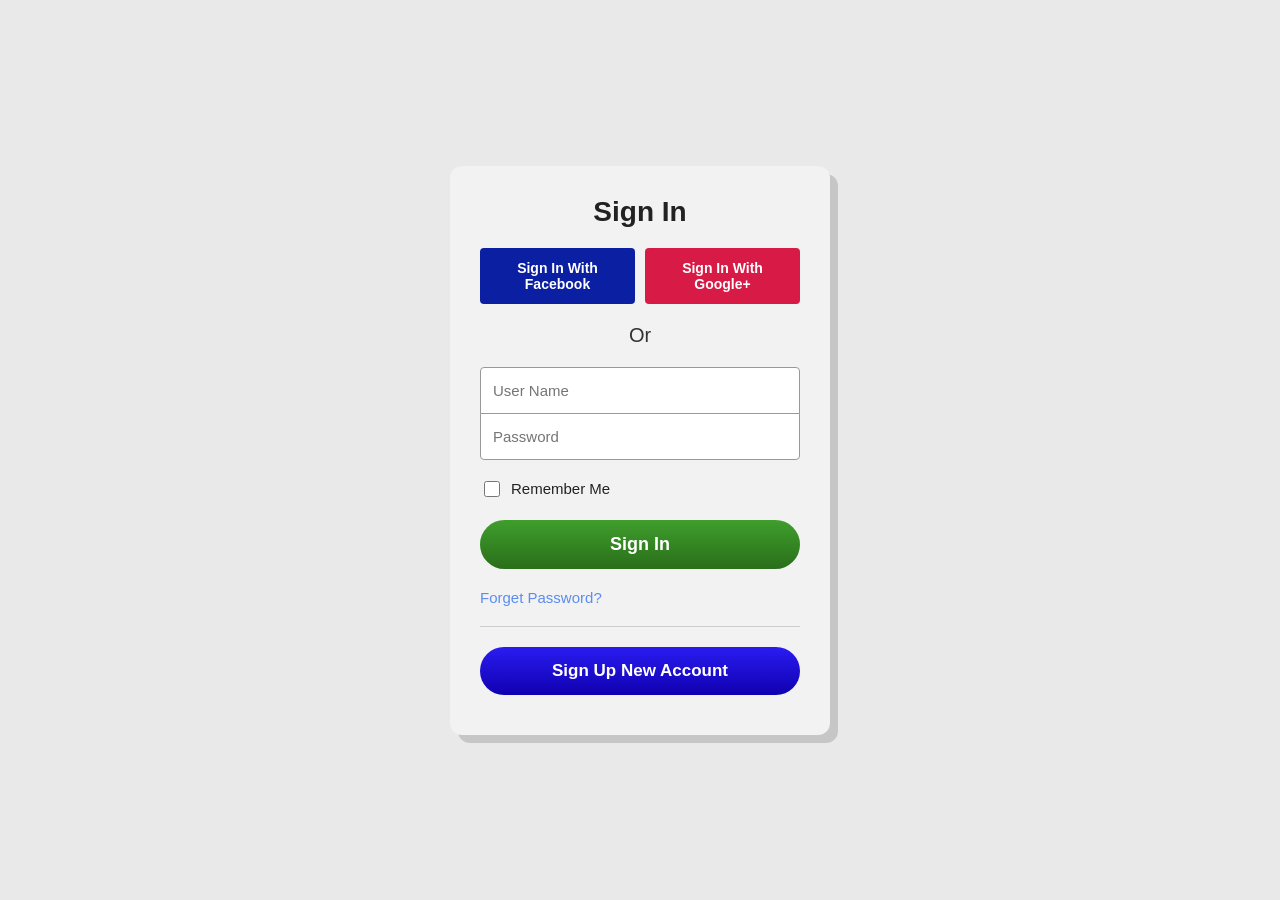
<file: sign-in.html>
<!DOCTYPE html>
<html lang="ar" dir="ltr">
<head>
    <meta charset="UTF-8">
    <title>Sign In</title>
    <link rel="stylesheet" href="./css/sign-in.css">
</head>
<body>

    <div class="card">
        <h1>Sign In</h1>

        <div class="social-buttons">
            <button class="btn-social btn-facebook">Sign In With Facebook</button>
            <button class="btn-social btn-google">Sign In With Google+</button>
        </div>

        <div class="or-text">Or</div>

        <input type="text" placeholder="User Name">
        <input type="password" placeholder="Password">

        <label class="remember-me">
            <input type="checkbox">
            Remember Me
        </label>

        <button class="btn-signin">Sign In</button>

        <a href="#" class="forgot-password">Forget Password?</a>

        <hr>

        <button class="btn-signup">Sign Up New Account</button>
    </div>

</body>
</html>
</file>
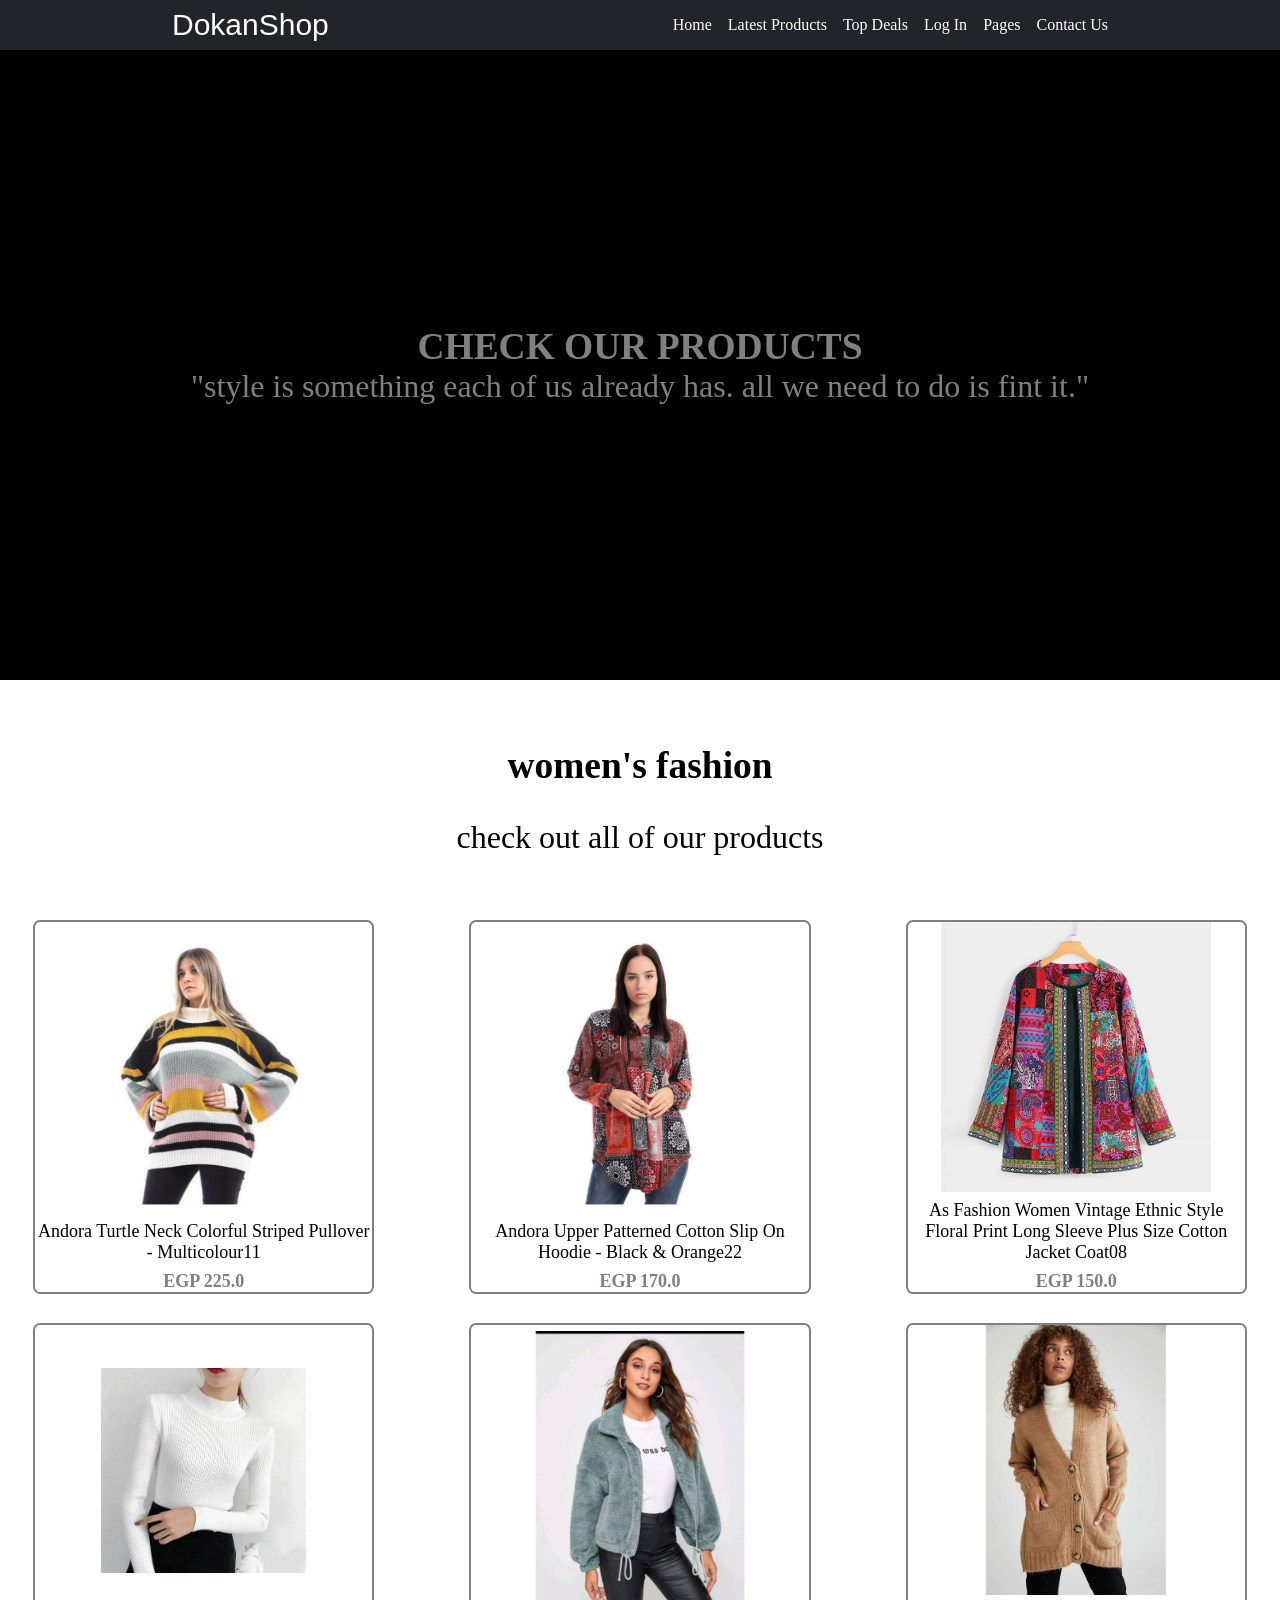
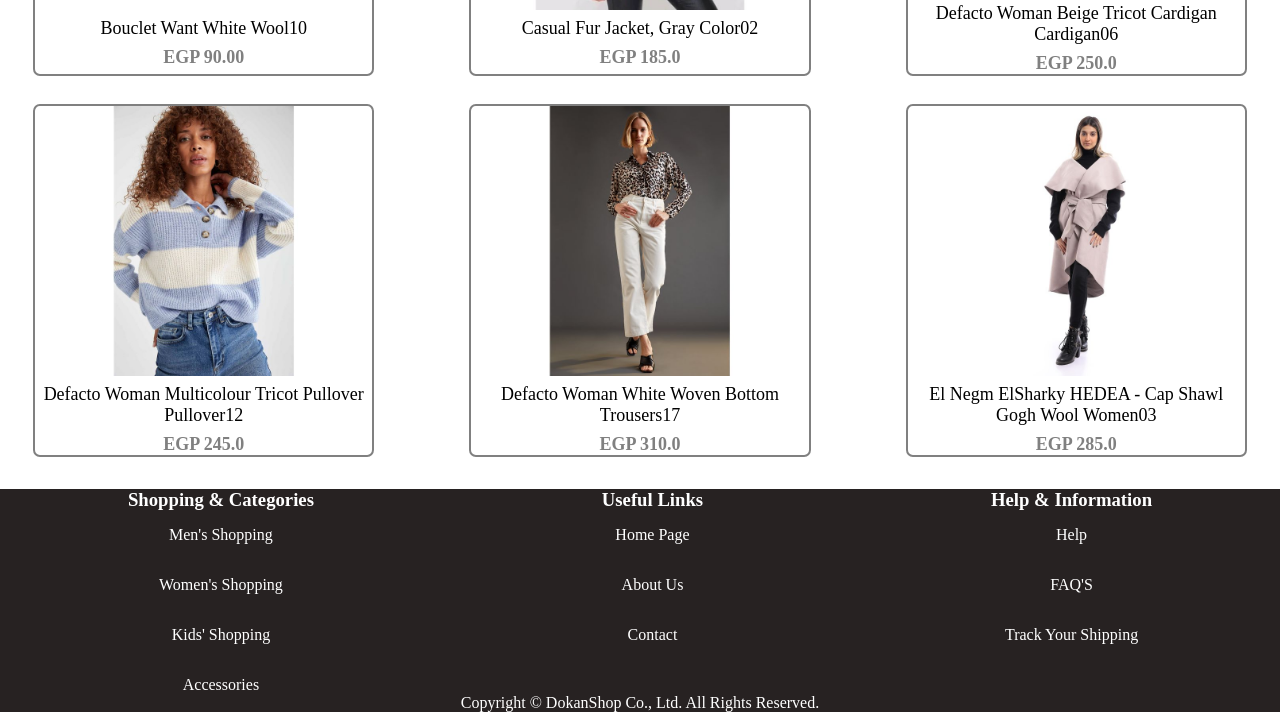
<file: womenproduct.html>
<!DOCTYPE html>
<html lang="en">
<head>
    <meta charset="UTF-8">
    <meta name="viewport" content="width=device-width, initial-scale=1.0">
    <title>Document</title>
    <link rel="stylesheet" href="./css/header.css">
    <link rel="stylesheet" href="./css/women.css">
    <link rel="stylesheet" href="./css/footer.css">
</head>
<body>
    <header class="navbar">
  <div class="container">
        <a href="./index.html" class="logo">Dokan<span>Shop</span></a>
        <ul class="nav-links">
            <li>
                <a href="./index.html">Home</a>
            </li>
            <li>
                <a href="./index.html/#products">Latest Products</a>
            </li>
            <li>
                <a href="./index.html/#deals">Top Deals</a>
            </li>
            <li>
                <a href="./sign-in.html">Log In</a>
            </li>
            <li class="dropdown">
                <a href="#">Pages</a>
            <ul class="dropdown-menu">
                <li>
                    <a href="./about-us.html">About Us</a>
                </li>
                <li>
                    <a href="./menproduct.html">Men's</a>
                </li>
                <li>
                    <a href="./kidsproduct.html">Kids's</a>
                </li>
                <li>
                    <a href="./accessories.html">Accessories</a>
                </li>
            </ul>
                <li>
                    <a href="./contact.html">Contact Us</a>
                </li>
        </ul>

    </div>
</header>

<main>
        <div class="background">
            <h3>check our products</h3>
            <p>"style is something each of us already has. all we need to do is fint it."</p>
        </div>
        <div class="products">
            <div class="content">
                <h3>
                    women's fashion
                </h3>
                <p>check out all of our products</p>
            </div>
            <div class="items">
            <div class="product-1">
                <img src="./images/women/Andora Turtle Neck Colorful Striped Pullover - Multicolour11.jpg" alt="">
                <p class="name">
                    Andora Turtle Neck Colorful Striped Pullover - Multicolour11
                </p>
                <p class="price">EGP 225.0</p>
            </div>
            <div class="product-2">
                <img src="./images/women/Andora Upper Patterned Cotton Slip On Hoodie - Black & Orange22.jpg" alt="">
                <p class="name">
                    Andora Upper Patterned Cotton Slip On Hoodie - Black & Orange22
                </p>
                <p class="price">EGP 170.0</p>
            </div>
            <div class="product-3">
                <img src="./images/women/As Fashion Women Vintage Ethnic Style Floral Print Long Sleeve Plus Size Cotton Jacket Coat08.jpg" alt="">
                <p class="name">
                    As Fashion Women Vintage Ethnic Style Floral Print Long Sleeve Plus Size Cotton Jacket Coat08
                </p>
                <p class="price">EGP 150.0</p>
            </div>
            <div class="product-4">
                <img src="./images/women/Bouclet Want White Wool10.jpg" alt="">
                <p class="name">
                    Bouclet Want White Wool10
                </p>
                <p class="price">EGP 90.00</p>
            </div>
            <div class="product-5">
                <img src="./images/women/Casual Fur Jacket, Gray Color02.jpg" alt="">
                <p class="name">
                    Casual Fur Jacket, Gray Color02
                </p>
                <p class="price">EGP 185.0</p>
            </div>
            <div class="product-6">
                <img src="./images/women/Defacto Woman Beige Tricot Cardigan Cardigan06.jpg" alt="">
                <p class="name">
                    Defacto Woman Beige Tricot Cardigan Cardigan06
                </p>
                <p class="price">EGP 250.0</p>
            </div>
            <div class="product-7">
                <img src="./images/women/Defacto Woman Multicolour Tricot Pullover Pullover12.jpg" alt="">
                <p class="name">
                    Defacto Woman Multicolour Tricot Pullover Pullover12
                </p>
                <p class="price">EGP 245.0</p>
            </div>
            <div class="product-8">
                <img src="./images/women/Defacto Woman White Woven Bottom Trousers17.jpg" alt="">
                <p class="name">
                    Defacto Woman White Woven Bottom Trousers17
                </p>
                <p class="price">EGP 310.0</p>
            </div>
            <div class="product-9">
                <img src="./images/women/El Negm ElSharky HEDEA - Cap Shawl Gogh Wool Women03.jpg" alt="">
                <p class="name">
                    El Negm ElSharky HEDEA - Cap Shawl Gogh Wool Women03
                </p>
                <p class="price">EGP 285.0</p>
            </div>
        </div>
        </div>
    </main>

<footer>

    <div class="Pages-link">

        <div class="categories">

            <h3>Shopping & Categories</h3>

            <ul>

                <li>
                    <a href="./menproduct.html">Men's Shopping</a>
                </li>

                <li>
                    <a href="./womenproduct.html">Women's Shopping</a>
                </li>

                <li>
                    <a href="./kidsproduct.html">Kids' Shopping</a>
                </li>

                <li>
                    <a href="./accessories.html">Accessories</a>
                </li>

            </ul>

        </div>


        <div class="useful-links">

            <h3>Useful Links</h3>

            <ul>

                <li>
                    <a href="./index.html">Home Page</a>
                </li>

                <li>
                    <a href="./about-us.html">About Us</a>
                </li>

                <li>
                    <a href="./contact.html">Contact</a>
                </li>

            </ul>

        </div>


        <div class="help">

            <h3>Help & Information</h3>

            <ul>

                <li>
                    <a href="#">Help</a>
                </li>

                <li>
                    <a href="#">FAQ'S</a>
                </li>

                <li>
                    <a href="#">Track Your Shipping</a>
                </li>

            </ul>

        </div>


    </div>


    <div class="copyright">

        <p>
            Copyright &copy; DokanShop Co., Ltd. All Rights Reserved.
        </p>

    </div>

</footer>
</body>
</html>
</file>
<file: css/header.css>
* {
    margin: 0;
    padding: 0;
    box-sizing: border-box;
}

.container {
    background-color: #212529;
    display: flex;
    justify-content: space-around;
    padding: 0.5em 0;
}

.nav-links {
    display: flex;
    align-items: center;
    gap: 1em;
}

.nav-links li {
    list-style: none;
}

.logo {
    font-family: Arial, Helvetica, sans-serif;
    font-size: 30px;
}

.logo,
.nav-links a {
    text-decoration: none;
    color: white;
}

.container .nav-links .home-nav {
    color: red;
}

.nav-links li  a:hover {
    background-color: red;
    color: white !important;
    border-radius: 10px;
    transition: 0.3s;
}

.dropdown {
    position: relative;
}

.dropdown-menu {
    display: none;
    position: absolute;
    top: 100%;
    left: 0;
    flex-direction: column;
    background-color: #212529;
    padding: 10px;
    gap: 10px;
    min-width: 150px;
}
.dropdown:hover .dropdown-menu {
    display: flex;
}
.dropdown-menu a {
    display: block;
    padding: 8px;
    white-space: nowrap;
}
.dropdown-menu a:hover {
    background-color: red;
    color: white;
    border-radius: 10px;
}
@media (max-width:655px) {
    .nav-links {
        display: flex;
        flex-direction: column;
        gap: 0.4em;
    }
}
</file>
<file: css/index.css>
* {
    margin: 0;
    padding: 0;
    box-sizing: border-box;
}

body {
    font-family: Arial, Helvetica, sans-serif;
    color: #212529;
    line-height: 1.6;
}

.home {
    display: flex;
    overflow-x: auto;
    scroll-snap-type: x mandatory;
}

.home > div {
    flex: 0 0 100%;
    scroll-snap-align: start;
    min-height: 400px;
    display: flex;
    flex-direction: column;
    justify-content: center;
    align-items: center;
    text-align: center;
    padding: 2em;
    color: white;
}

.home h2 {
    font-size: 2.5em;
    margin-bottom: 0.5em;
}

.home p {
    max-width: 500px;
    font-size: 1.1em;
}

.first-slide {
    background-color: #495057;
}

.second-slide {
    background-color: #343a40;
}

.third-slide {
    background-color: #212529;
}

.fourth-slide {
    background-color: #6c757d;
}

/* ===== Latest Products Section ===== */
section.products {
    padding: 3em 1em;
    text-align: center;
}

section.products > div:first-child {
    margin-bottom: 2em;
}

section.products > div:first-child h2 {
    font-size: 2em;
    margin-bottom: 0.3em;
}

section.products > div:first-child p {
    color: #6c757d;
}

.products .products {
    display: flex;
    flex-wrap: wrap;
    justify-content: center;
    gap: 1.5em;
}

.products .products > div {
    background-color: #f8f9fa;
    border: 1px solid #dee2e6;
    border-radius: 10px;
    padding: 1em;
    width: 250px;
    display: flex;
    flex-direction: column;
    align-items: center;
    transition: 0.3s;
}

.products .products > div:hover {
    transform: translateY(-5px);
    box-shadow: 0 8px 20px rgba(0, 0, 0, 0.15);
}

.products .products img {
    width: 100%;
    height: 180px;
    object-fit: cover;
    border-radius: 8px;
    margin-bottom: 0.8em;
}

.products .products h4 {
    margin-bottom: 0.4em;
}

.products .products p {
    color: #212529;
    font-weight: bold;
    margin-bottom: 0.8em;
}

.products .products button {
    background-color: #212529;
    color: white;
    border: none;
    padding: 0.6em 1.2em;
    border-radius: 6px;
    cursor: pointer;
    transition: 0.3s;
}

.products .products button:hover {
    background-color: red;
}

main > section:nth-of-type(2) {
    padding: 3em 1em;
    text-align: center;
    background-color: #f8f9fa;
}

main > section:nth-of-type(2) h2 {
    margin-bottom: 0.3em;
}

main > section:nth-of-type(2) p {
    color: #6c757d;
    margin-bottom: 1.5em;
}

main > section:nth-of-type(2) video {
    max-width: 900px;
    border-radius: 10px;
}

.deals {
    background-color: #212529;
    color: white;
    padding: 3em 1em;
    text-align: center;
}

.deals h2 {
    margin-bottom: 0.3em;
}

.deals > div > p {
    color: #adb5bd;
    margin-bottom: 1.5em;
}

.deals .discount,
.deals .weekend-discount,
.deals .delivery {
    display: inline-block;
    background-color: #343a40;
    border: 1px solid #495057;
    border-radius: 8px;
    padding: 1.2em 1.5em;
    margin: 0.5em;
    max-width: 280px;
    vertical-align: top;
}

.deals .discount p,
.deals .weekend-discount p,
.deals .delivery p {
    color: white;
    margin: 0;
}

.feedback {
    max-width: 600px;
    margin: 0 auto;
    padding: 3em 1em;
    text-align: center;
}

.feedback h2 {
    margin-bottom: 0.3em;
}

.feedback > p {
    color: #6c757d;
    margin-bottom: 1.5em;
}

.feedback form {
    display: flex;
    flex-direction: column;
    gap: 1em;
}

.feedback input[type="text"],
.feedback input[type="email"],
.feedback textarea {
    padding: 0.8em;
    border: 1px solid #dee2e6;
    border-radius: 6px;
    font-family: inherit;
    font-size: 1em;
}

.feedback input:focus,
.feedback textarea:focus {
    outline: none;
    border-color: red;
}

.feedback input[type="submit"] {
    background-color: #212529;
    color: white;
    border: none;
    padding: 0.8em;
    border-radius: 6px;
    font-size: 1em;
    cursor: pointer;
    transition: 0.3s;
}

.feedback input[type="submit"]:hover {
    background-color: red;
}
.store-info {
    display: flex;
    flex-wrap: wrap;
    justify-content: space-around;
    background-color: #f8f9fa;
    padding: 2.5em 1em;
    text-align: center;
    gap: 1.5em;
}

.store-info h3 {
    margin-bottom: 0.5em;
    color: #212529;
}

.store-info p {
    color: #6c757d;
}

@media (max-width: 655px) {
    .home > div {
        min-height: 300px;
        padding: 1.5em;
    }

    .home h2 {
        font-size: 1.8em;
    }

    .products .products > div {
        width: 100%;
        max-width: 300px;
    }

    .deals .discount,
    .deals .weekend-discount,
    .deals .delivery {
        display: block;
        max-width: 100%;
    }

    .store-info {
        flex-direction: column;
        align-items: center;
    }
}
</file>
<file: css/footer.css>
* {
    margin: 0;
    padding: 0;
    box-sizing: border-box;
}

footer {
    background-color: rgb(39, 34, 34);
    color: white;
}

.Pages-link {
    display: flex;
    justify-content: space-around;
    align-items: flex-start;
    gap: 2em;
}

.Pages-link h3 {
    margin-bottom: 0.8em;
}

.Pages-link ul {
    display: flex;
    flex-direction: column;
    align-items: center;
    gap: 2em;
    list-style: none;
}

.Pages-link a {
    color: white;
    text-decoration: none;
}

.Pages-link a:hover {
    color: red;
}

hr {
    width: 60%;
    margin: 0.8em auto;;
}

.copyright {
    text-align: center;
}
@media (max-width: 655px) {

    .Pages-link {
        flex-direction: column;
        align-items: center;
        gap: 2em;
    }

    .Pages-link ul {
        align-items: center;
    }

    hr {
        width: 80%;
        margin: 0 auto 0.8em;
    }
}
</file>
<file: css/accessories.css>
.background {
    background-color: black;
    height: 70vh;
    color: gray;
    font-size: 2em;
    display: flex;
    flex-direction: column;
    justify-content: center;
    align-items: center;
}

.background h3 {
    text-transform: uppercase;
}

.products .content {
    display: flex;
    flex-direction: column;
    justify-content: flex-end;
    align-items: center;
    gap: 1em;
    margin: 2em 0;
    font-size: 2em;
}

.items {
    display: flex;
    flex-wrap: wrap;
    justify-content: space-around;
    gap: 1.8em;
    margin-bottom: 2em
}

.items > div {
    width: calc((100% - 20%) / 3);
}

.items img {
    width: 80%;
    height: 80%;
    object-fit: cover;
}

.name {
    font-size: 18px;
}

.price {
    font-size: 18px;
    font-weight: bold;
    color: gray;
}
.product-1,.product-2,.product-3,.product-4,.product-5,
.product-6,.product-7,.product-8,.product-9{
    display: flex;
    flex-direction: column;
    gap: 0.5em;
    border: gray 2px solid;
    border-radius: 2%;
    justify-content: center;
    align-items: center;
    .name {
        text-align: center;
    }
}
.product-1:hover,.product-2:hover,.product-3:hover,.product-4:hover,.product-5:hover,
.product-6:hover,.product-7:hover,.product-8:hover,.product-9:hover {
    background-color: grey;
    transition: 0.3s;
    transform: scale(1.1);
    .price,.name {
        color: white !important;
    }
}
</file>
<file: css/contact.css>
* {
    margin: 0;
    padding: 0;
    box-sizing: border-box;
}
.home{
    background-color: yellow;
    display: flex;
    flex-direction: column;
    justify-content: center;
    align-items: center;
    height: 40vh;
    margin-bottom: 2em;
}
.info {
    display: flex;
    justify-content: space-evenly;
}
.store-info {
    display: flex;
    flex-direction: column;
    justify-content: center;
    gap: 1em;

}
.store-info h3 {
    text-decoration:underline;
    color: red;
    text-align: center;
}
.feed { 
 
    margin: 2em 0; 
 
    display: flex; 
 
    flex-direction: column; 
 
    justify-content: center; 
 
    gap: 2em; 
 
    height: 70vh; 
 
} 
 
.feedback { 
 
    text-align: center; 
 
} 
 
.controls { 
 
    display: flex; 
 
    flex-direction: row; 
 
    justify-content: space-evenly; 
 
    align-items: flex-start; 
 
    gap: 2em; 
 
} 
 
.form { 
 
    display: flex; 
 
    flex-direction: column; 
 
    gap: 1.1em; 
 
} 
 
.contact { 
 
    text-decoration: underline; 
 
    color: red; 
 
}
</file>
<file: css/kids.css>
.background {
    background-color: black;
    height: 70vh;
    color: gray;
    font-size: 2em;
    display: flex;
    flex-direction: column;
    justify-content: center;
    align-items: center;
}

.background h3 {
    text-transform: uppercase;
}

.products .content {
    display: flex;
    flex-direction: column;
    justify-content: flex-end;
    align-items: center;
    gap: 1em;
    margin: 2em 0;
    font-size: 2em;
}

.items {
    display: flex;
    flex-wrap: wrap;
    justify-content: space-around;
    gap: 1.8em;
    margin-bottom: 2em
}

.items > div {
    width: calc((100% - 20%) / 3);
}

.items img {
    width: 80%;
    height: 80%;
    object-fit: cover;
}

.name {
    font-size: 18px;
}

.price {
    font-size: 18px;
    font-weight: bold;
    color: gray;
}
.product-1,.product-2,.product-3,.product-4,.product-5,
.product-6,.product-7,.product-8,.product-9{
    display: flex;
    flex-direction: column;
    gap: 0.5em;
    border: gray 2px solid;
    border-radius: 2%;
    justify-content: center;
    align-items: center;
    .name {
        text-align: center;
    }
}
.product-1:hover,.product-2:hover,.product-3:hover,.product-4:hover,.product-5:hover,
.product-6:hover,.product-7:hover,.product-8:hover,.product-9:hover {
    background-color: grey;
    transition: 0.3s;
    transform: scale(1.1);
    .price,.name {
        color: white !important;
    }
}
</file>
<file: css/men.css>
.background {
    background-color: black;
    height: 70vh;
    color: gray;
    font-size: 2em;
    display: flex;
    flex-direction: column;
    justify-content: center;
    align-items: center;
}

.background h3 {
    text-transform: uppercase;
}

.products .content {
    display: flex;
    flex-direction: column;
    justify-content: flex-end;
    align-items: center;
    gap: 1em;
    margin: 2em 0;
    font-size: 2em;
}

.items {
    display: flex;
    flex-wrap: wrap;
    justify-content: space-around;
    gap: 1.8em;
    margin-bottom: 2em
}

.items > div {
    width: calc((100% - 20%) / 3);
}

.items img {
    width: 80%;
    height: 80%;
    object-fit: cover;
}

.name {
    font-size: 18px;
}

.price {
    font-size: 18px;
    font-weight: bold;
    color: gray;
}
.product-1,.product-2,.product-3,.product-4,.product-5,
.product-6,.product-7,.product-8,.product-9{
    display: flex;
    flex-direction: column;
    gap: 0.5em;
    border: gray 2px solid;
    border-radius: 2%;
    justify-content: center;
    align-items: center;
    .name {
        text-align: center;
    }
}
.product-1:hover,.product-2:hover,.product-3:hover,.product-4:hover,.product-5:hover,
.product-6:hover,.product-7:hover,.product-8:hover,.product-9:hover {
    background-color: grey;
    transition: 0.3s;
    transform: scale(1.1);
    .price,.name {
        color: white !important;
    }
}
</file>
<file: css/sign-in.css>
* {
    box-sizing: border-box;
}

body {
    margin: 0;
    min-height: 100vh;
    display: flex;
    align-items: center;
    justify-content: center;
    background: #e9e9e9;
    font-family: Arial, Helvetica, sans-serif;
}

.card {
    position: relative;
    width: 380px;
    background: #f2f2f2;
    border-radius: 12px;
    padding: 30px 30px 40px;
    box-shadow: 8px 8px 0 rgba(0,0,0,0.15);
}

h1 {
    text-align: center;
    margin: 0 0 20px;
    font-size: 28px;
    font-weight: bold;
    color: #222;
}

.social-buttons {
    display: flex;
    gap: 10px;
    margin-bottom: 20px;
}

.btn-social {
    flex: 1;
    padding: 12px 8px;
    border: none;
    border-radius: 4px;
    color: #fff;
    font-weight: bold;
    font-size: 14px;
    cursor: pointer;
}

.btn-facebook {
    background: #0b1fa3;
}

.btn-google {
    background: #d81b46;
}

.or-text {
    text-align: center;
    font-size: 20px;
    color: #333;
    margin: 10px 0 20px;
}

input[type="text"],
input[type="password"] {
    width: 100%;
    padding: 14px 12px;
    margin-bottom: -1px;
    border: 1px solid #999;
    font-size: 15px;
    background: #fff;
    outline: none;
}

input[type="text"] {
    border-radius: 4px 4px 0 0;
}

input[type="password"] {
    border-radius: 0 0 4px 4px;
    margin-bottom: 18px;
}

.remember-me {
    display: flex;
    align-items: center;
    gap: 8px;
    margin-bottom: 20px;
    font-size: 15px;
    color: #222;
}

.remember-me input {
    width: 16px;
    height: 16px;
}

.btn-signin {
    width: 100%;
    padding: 14px;
    border: none;
    border-radius: 25px;
    background: #2e7d1f;
    background-image: linear-gradient(#3f9e2c, #2a6e1a);
    color: #fff;
    font-size: 18px;
    font-weight: bold;
    cursor: pointer;
    margin-bottom: 20px;
}

.forgot-password {
    display: block;
    text-align: left;
    color: #5b8def;
    text-decoration: none;
    font-size: 15px;
    margin-bottom: 20px;
}

hr {
    border: none;
    border-top: 1px solid #ccc;
    margin: 0 0 20px;
}

.btn-signup {
    width: 100%;
    padding: 14px;
    border: none;
    border-radius: 25px;
    background: #1400e0;
    background-image: linear-gradient(#2a1cf0, #0f00b0);
    color: #fff;
    font-size: 17px;
    font-weight: bold;
    cursor: pointer;
}
</file>
<file: css/women.css>
.background {
    background-color: black;
    height: 70vh;
    color: gray;
    font-size: 2em;
    display: flex;
    flex-direction: column;
    justify-content: center;
    align-items: center;
}

.background h3 {
    text-transform: uppercase;
}

.products .content {
    display: flex;
    flex-direction: column;
    justify-content: flex-end;
    align-items: center;
    gap: 1em;
    margin: 2em 0;
    font-size: 2em;
}

.items {
    display: flex;
    flex-wrap: wrap;
    justify-content: space-around;
    gap: 1.8em;
    margin-bottom: 2em
}

.items > div {
    width: calc((100% - 20%) / 3);
}

.items img {
    width: 80%;
    height: 80%;
    object-fit: cover;
}

.name {
    font-size: 18px;
}

.price {
    font-size: 18px;
    font-weight: bold;
    color: gray;
}
.product-1,.product-2,.product-3,.product-4,.product-5,
.product-6,.product-7,.product-8,.product-9{
    display: flex;
    flex-direction: column;
    gap: 0.5em;
    border: gray 2px solid;
    border-radius: 2%;
    justify-content: center;
    align-items: center;
    .name {
        text-align: center;
    }
}
.product-1:hover,.product-2:hover,.product-3:hover,.product-4:hover,.product-5:hover,
.product-6:hover,.product-7:hover,.product-8:hover,.product-9:hover {
    background-color: grey;
    transition: 0.3s;
    transform: scale(1.1);
    .price,.name {
        color: white !important;
    }
}
</file>
